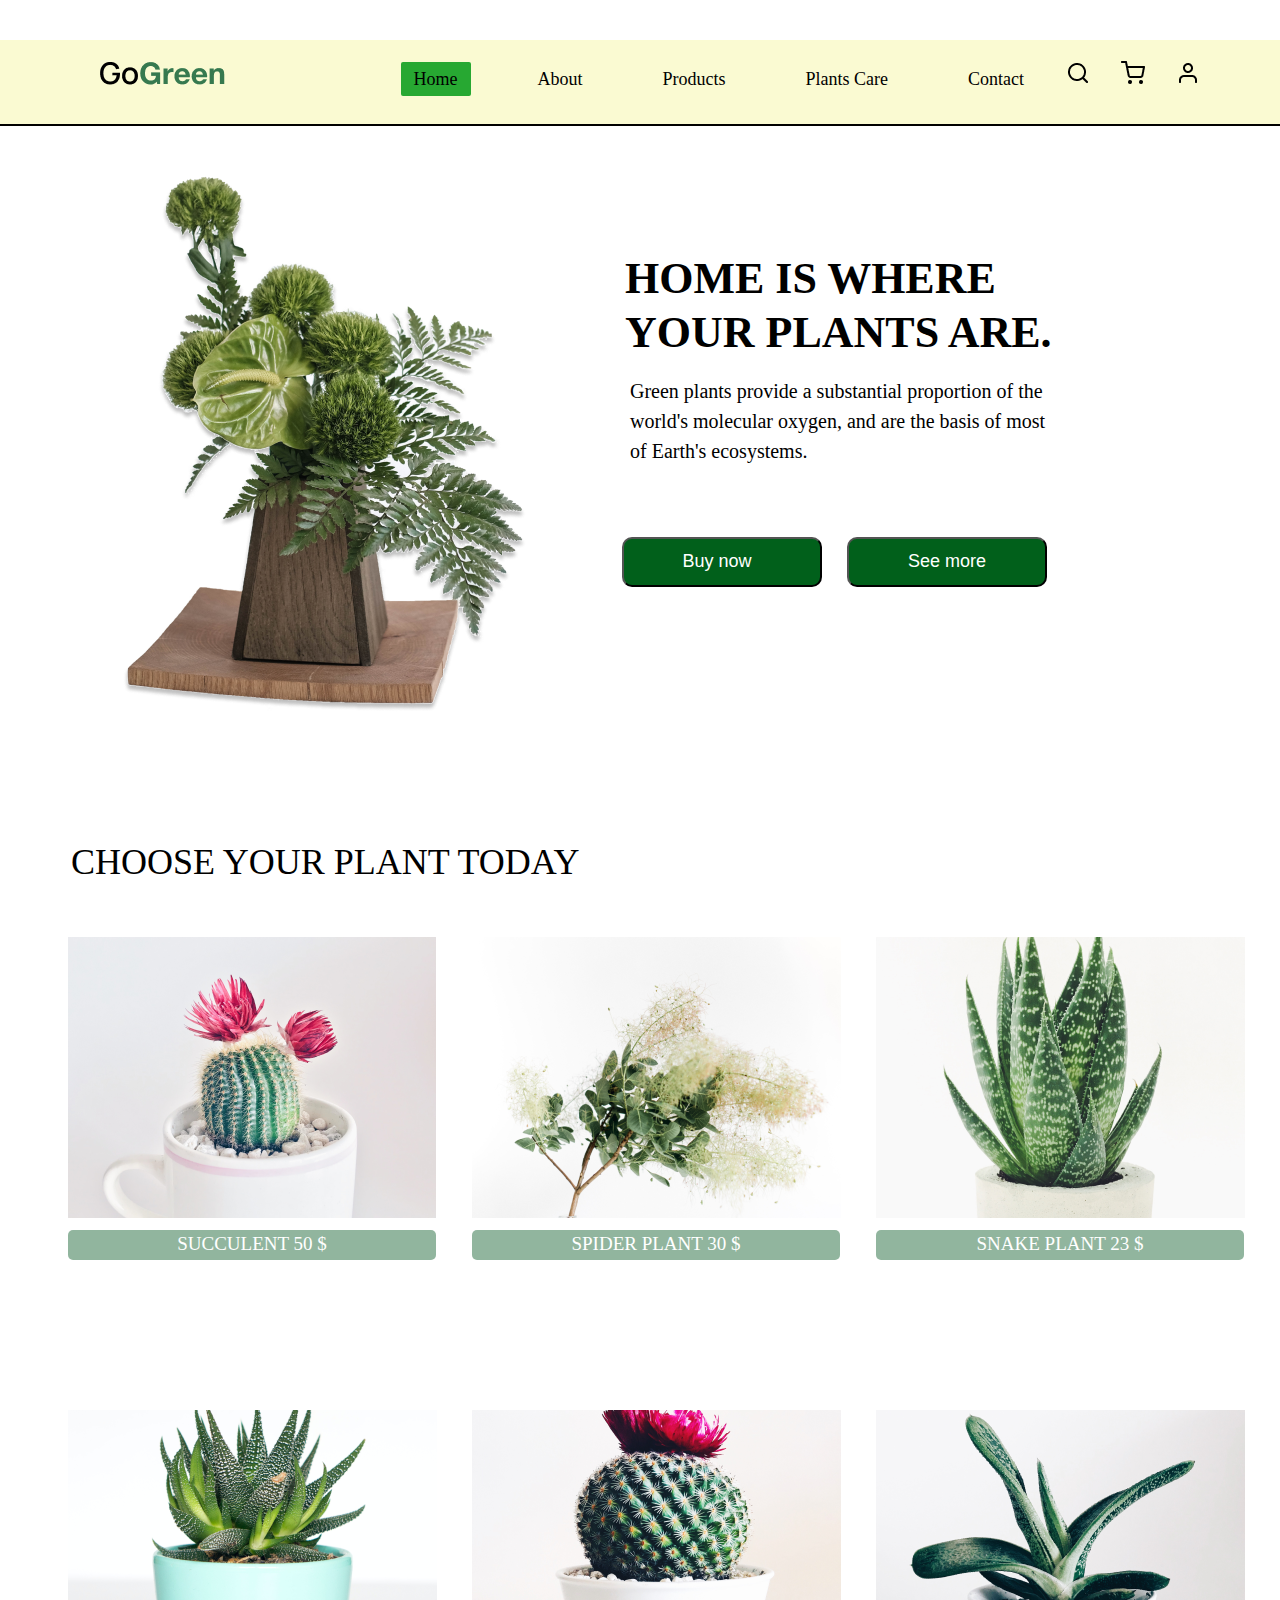
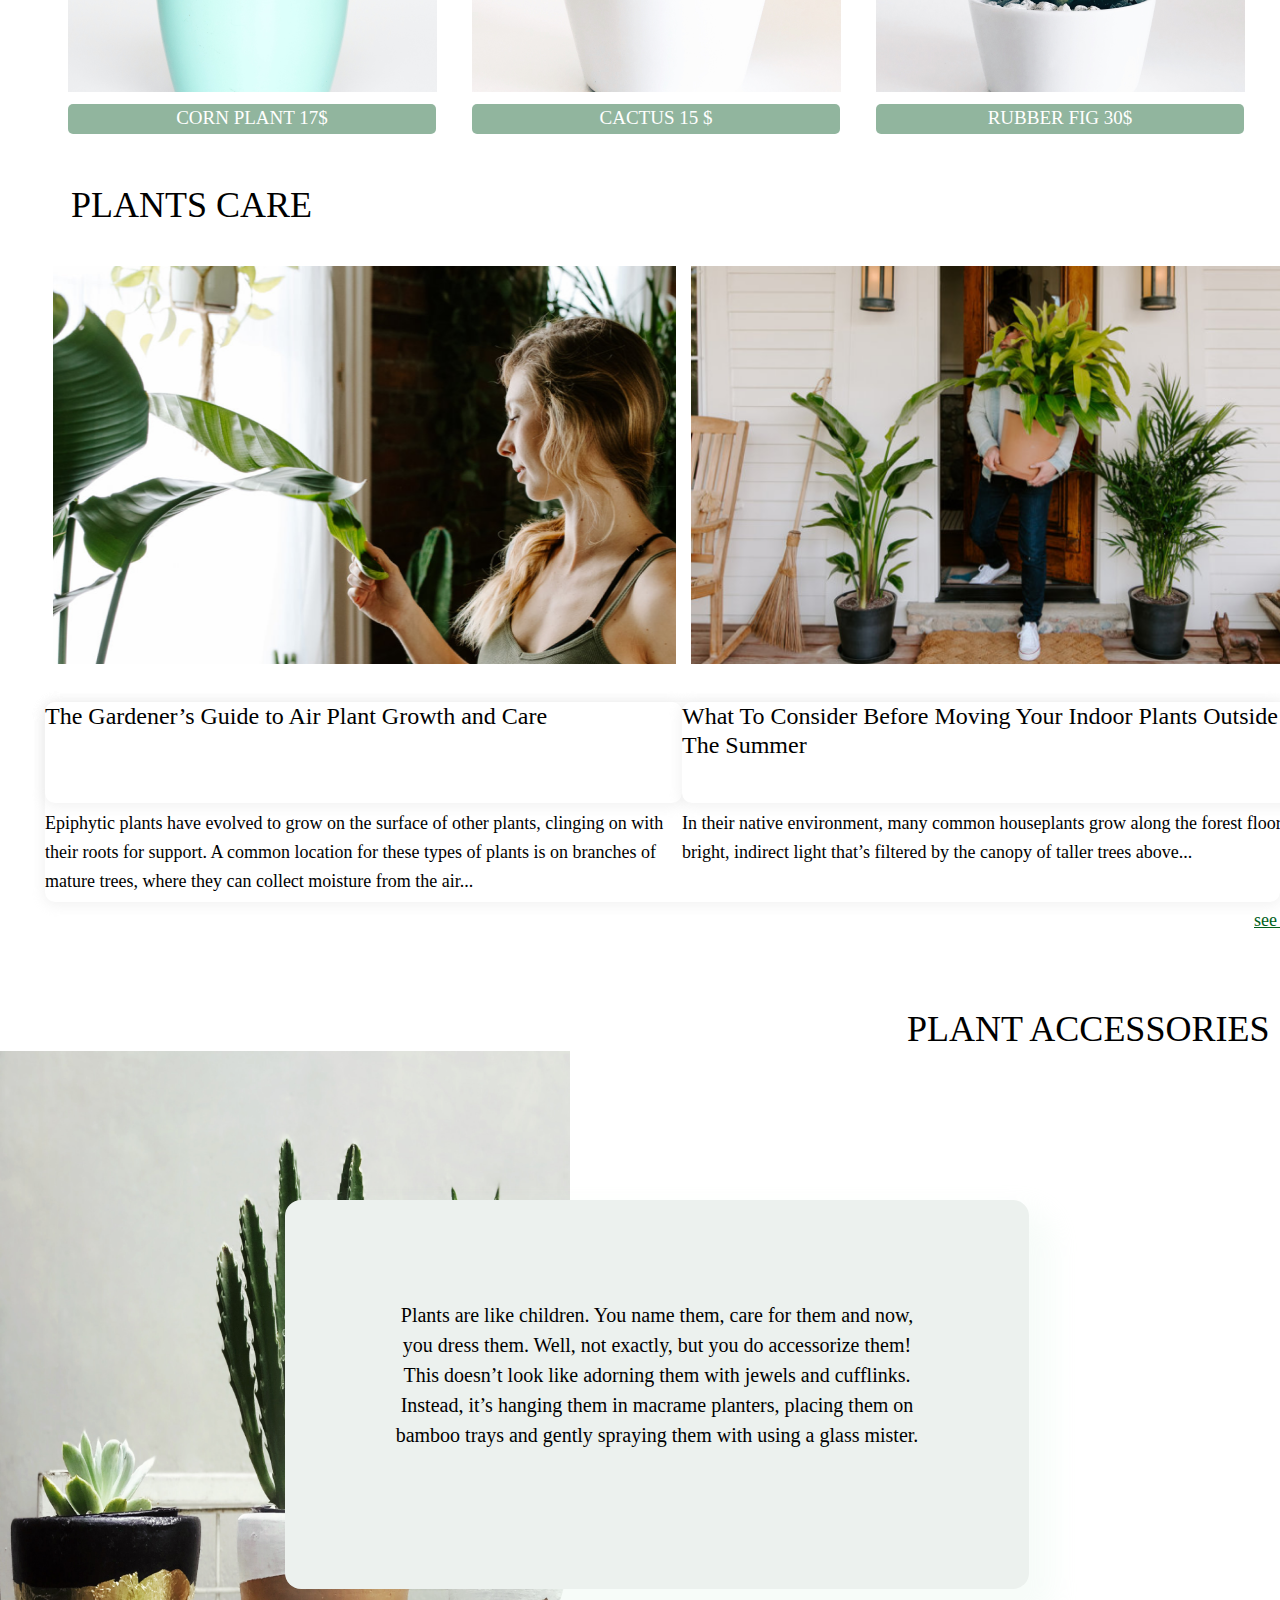
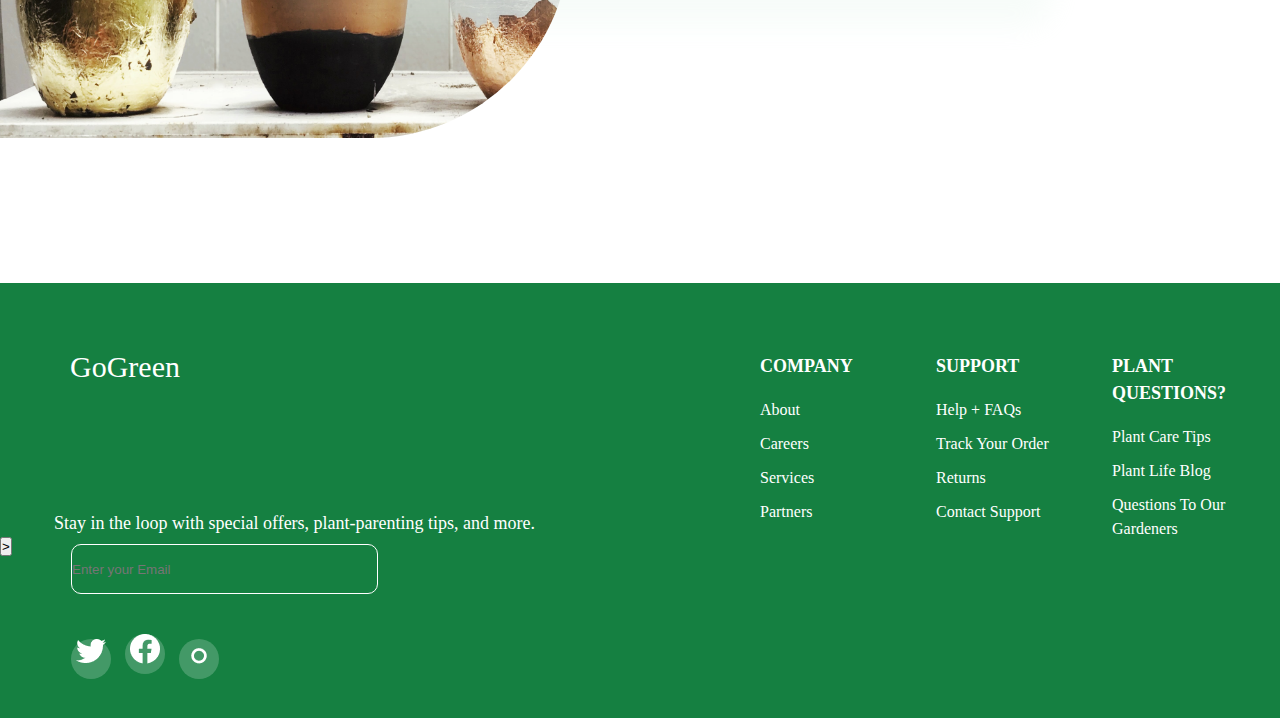
<file: index.html>
<!DOCTYPE html>
<html lang="en">

<head>
    <meta charset="UTF-8">
    <meta http-equiv="X-UA-Compatible" content="IE=edge">
    <meta name="viewport" content="width=device-width, initial-scale=1.0">
    <link rel="stylesheet" href="css/reset.css">
    <link rel="stylesheet" href="css/style.css  ">
    <title>Document</title>
</head>

<body>
    <nav>
        <a class="logo-button" href="index.html"><img src="image/Logo.png" class="logo" alt="logo"></a>
        <ul>
            <li><a class="active" href="index.html">Home</a></li>
            <li><a href="about.html">About</a></li>
            <li><a href="product.html">Products</a></li>
            <li><a href="care.html">Plants Care</a></li>
            <li><a href="contact.html">Contact</a></li>
            <a class="icon-buttons" href="index.html"><img src="image/icons-header.png" class="icons-logo" alt="logo"></a>

        </ul>
    </nav>
    <div class="nav-line"></div>
    <div class="main-photo">
        <img src="image/home-photo-1.png" alt="plant-1">
    </div>
    <div class="home-title">
        <p>HOME IS WHERE 
            YOUR PLANTS ARE.</p>
    </div>
<div class="home-second-title">
    <p>Green plants provide a substantial proportion 
        of the world's molecular oxygen, and are 
        the basis of most of Earth's ecosystems.</p>
</div>
<div class="buy-buttons">
    <button class="buy">Buy now</button>
    <button class="see">See more</button>
</div>
<h3 class="home-choose">Choose Your Plant Today</h3>

<div class="wrapper-1">
    <div> <img src="image/plant-1.png" alt="plant-1"></div>
    <div> <img src="image/plant-2.png" alt="plant-2"></div>
    <div> <img src="image/plant-3.png" alt="plant-3"></div>
</div>
<div class="wrapper-1-info">
    <div> succulent         50 $</div>
    <div> spider plant 30 $</div>
    <div> snake plant 23 $</div>
</div>
<div class="wrapper-2">
    <div> <img src="image/plant-4.png" alt="plant-4"></div>
    <div> <img src="image/plant-5.png" alt="plant-5"></div>
    <div> <img src="image/plant-6.png" alt="plant-6"></div>
</div>
<div class="wrapper-2-info">
    <div> Corn plant  17$</div>
    <div> cactus 15 $</div>
    <div> rubber fig 30$</div>
</div>
<h3 class="home-plants">Plants Care</h3>
<div class="wrapper-care-1">
    <img src="image/plants-care-1.png" alt="care-1">
    <img src="image/plants-care-2.png" alt="care-2">
</div>
<div class="wrapper-care-info">
    <div class="info-1">The Gardener’s Guide to Air Plant Growth
         and Care</div>
         <div class="info-2">What To Consider Before Moving Your Indoor Plants 
            Outside For The Summer</div>
            <p class="info-p">Epiphytic plants have evolved to grow on the surface of other plants, clinging on with their roots for support. A common location for these
                 types of plants is on branches of mature trees, where they can collect moisture from the air...</p>
            <p class="info-p">In their native environment, many common houseplants grow along the forest
                     floor in bright, indirect light that’s filtered by the canopy of taller trees above...</p>
</div>
<h4 class="see-more">see more</h4>
<h3 class="plant-ac">Plant Accessories</h3>
<div class="grid">
    <img src="image/accesories-1.png" alt="" class="accesories-1">
    <p class="accesories-body">Plants are like children. You name them, care for them and now, you dress them. Well, not exactly, but you do accessorize them!
        This doesn’t look like adorning them with jewels and cufflinks.
         Instead, it’s hanging them in macrame planters, 
        placing them on bamboo trays and gently spraying them with using a glass mister.</p>
  </div>

  <footer class="footer">
   
    <div class="container-footer">
        <div class="row">
            <div class="footer-col">
                <h4>COMPANY</h4>
                <ul>
                    <li><a href="#">About</a></li>
                    <li><a href="#">Careers</a></li>
                    <li><a href="#">Services</a></li>
                    <li><a href="#">Partners</a></li>
                </ul>
            </div>
            <div class="footer-col">
                <h4>SUPPORT</h4>
                <ul>
                    <li><a href="#">Help + FAQs</a></li>
                    <li><a href="#">Track Your Order </a></li>
                    <li><a href="#">returns</a></li>
                    <li><a href="#">Contact Support</a></li>
                </ul>
            </div>
            <div class="footer-col">
             <h4>PLANT QUESTIONS?</h4>
             <ul>
                 <li><a href="#">Plant Care Tips</a></li>
                 <li><a href="#">Plant Life Blog</a></li>
                 <li><a href="#">Questions to our Gardeners</a></li>
             </ul>
         </div>
    
        
            </div>
        </div>
    </div>
    <h2 class="footer-logo">GoGreen</h2>
    <p class="footer-p">Stay in the loop with special offers, plant-parenting tips, and more.</p>
    <div class="foter-email-form">
        <input class="email-type" type="email" placeholder  ="Enter your Email" id="footer-email"> <input type="submit" value=">"
        id="footer-email-btn">
    </div>
    <div class="social-links">
        <a href="#"><img src="image/tweet-img.png" class="tweet" alt="logo"></a>
        <a href="#"><img src="image/fb-icon.png" class="fb"  alt="logo"></a>
        <a href="#"><img src="image/linked-icon.png" class="linked" alt="logo"></a>
        
    </div>
</footer>


<script src="script.js">java</script>
</body>

</html>
</file>
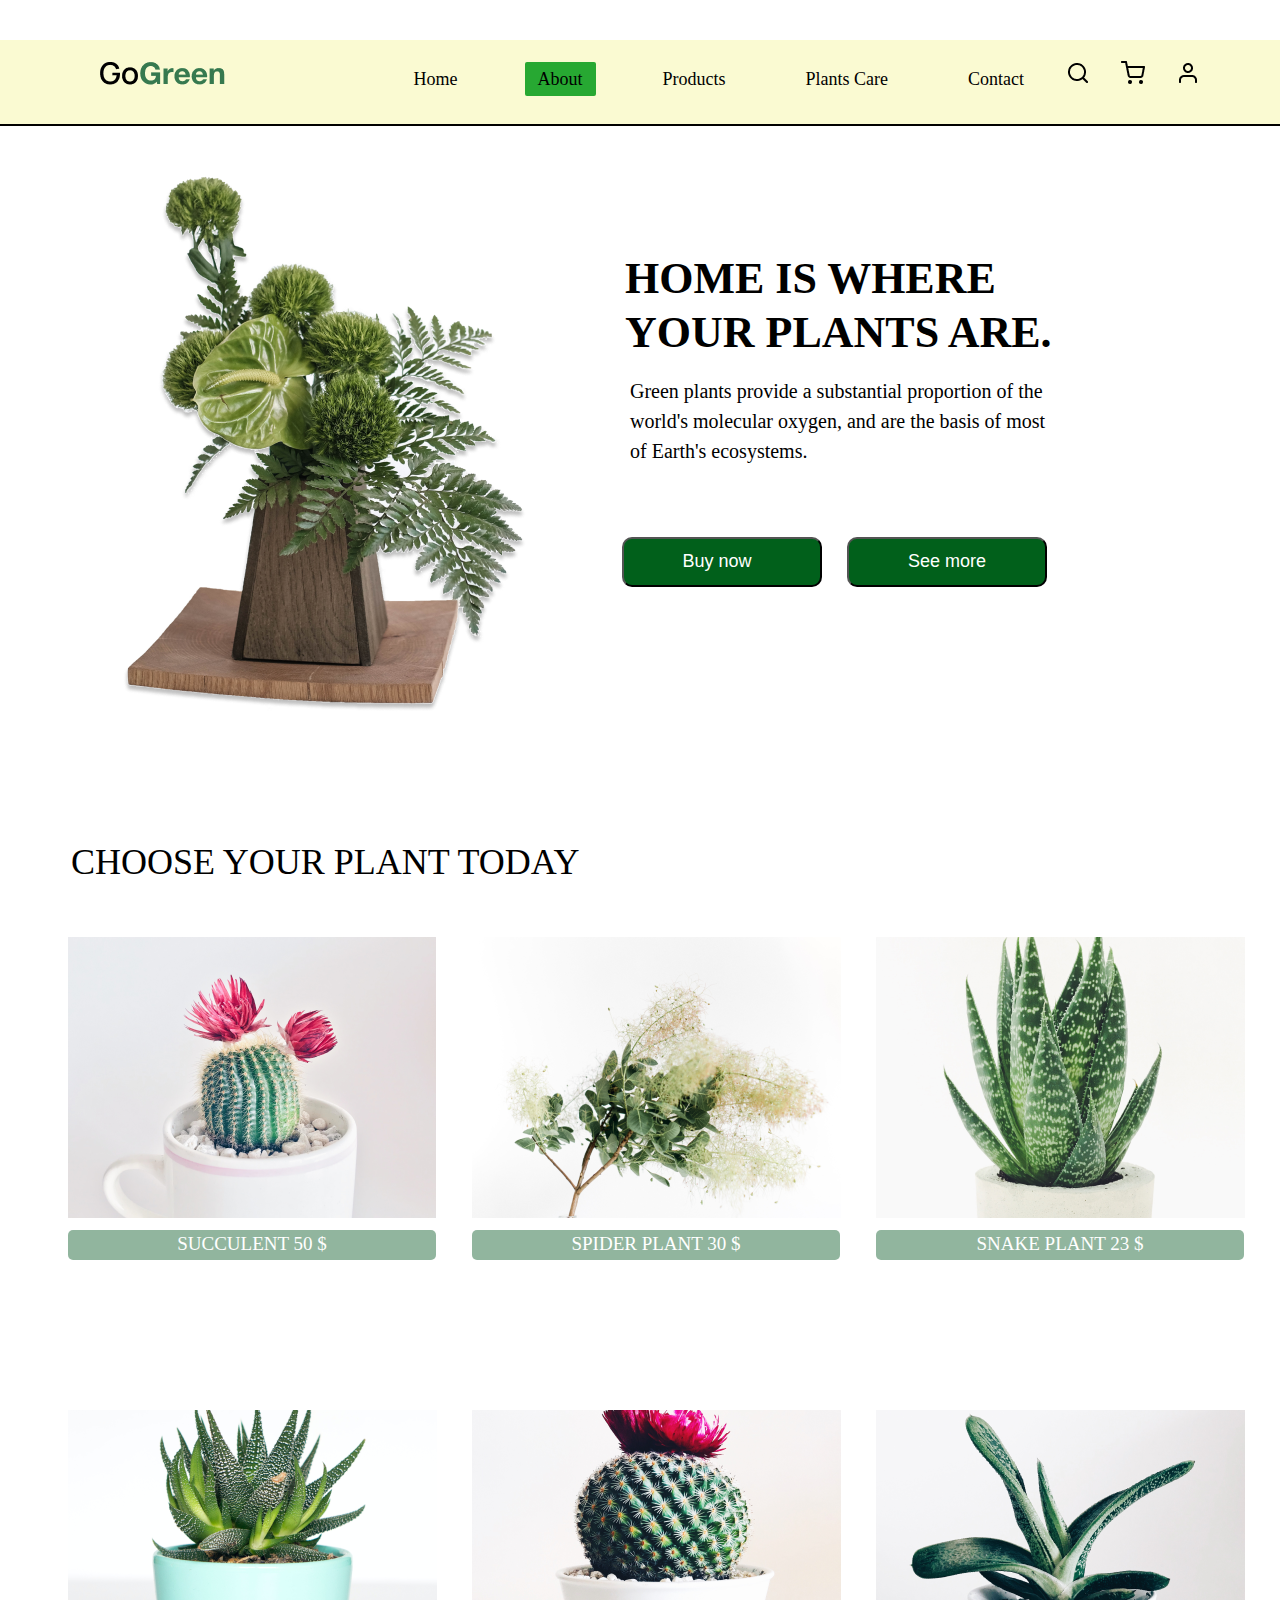
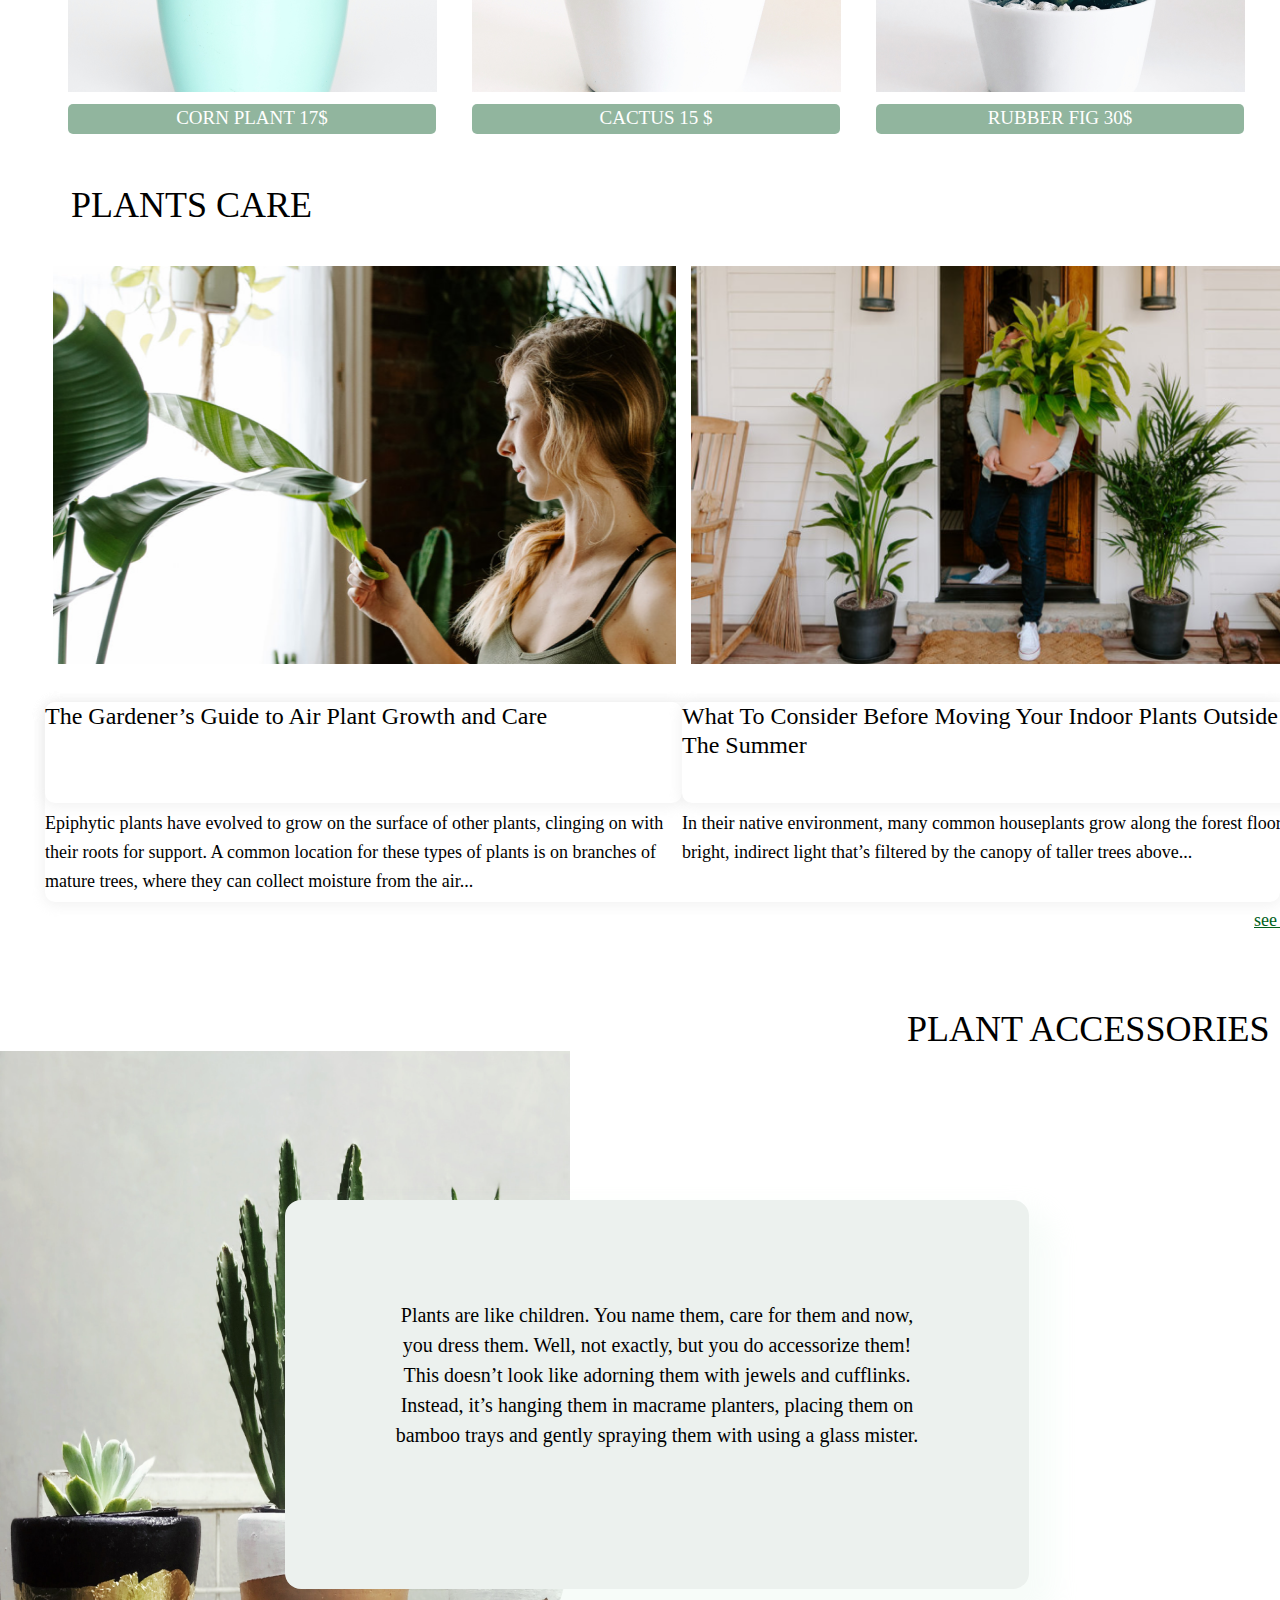
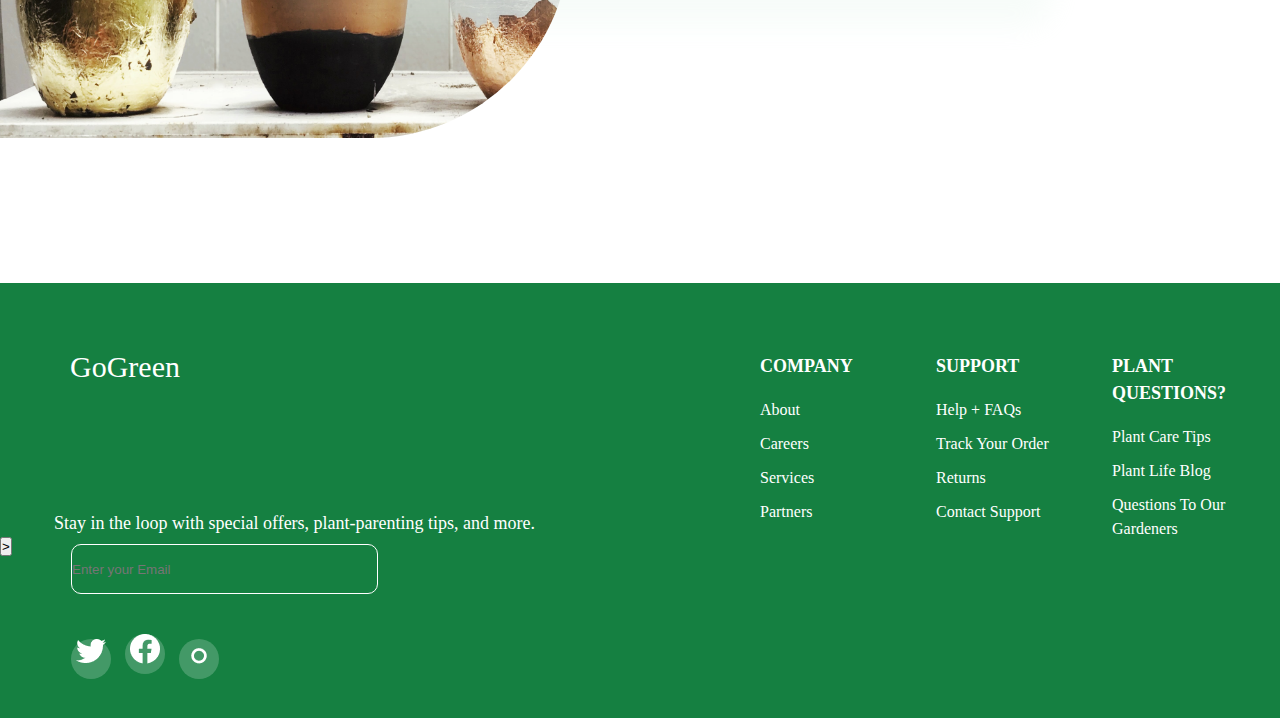
<file: about.html>
<!DOCTYPE html>
<html lang="en">

<head>
    <meta charset="UTF-8">
    <meta http-equiv="X-UA-Compatible" content="IE=edge">
    <meta name="viewport" content="width=device-width, initial-scale=1.0">
    <link rel="stylesheet" href="css/reset.css">
    <link rel="stylesheet" href="css/style.css  ">
    <title>Document</title>
</head>

<body>
    <nav>
        <a class="logo-button" href="index.html"><img src="image/Logo.png" class="logo" alt="logo"></a>
        <ul>
            <li><a  href="index.html">Home</a></li>
            <li><a class="active" href="about.html">About</a></li>
            <li><a href="product.html">Products</a></li>
            <li><a href="#">Plants Care</a></li>
            <li><a href="contact.html">Contact</a></li>
            <a class="icon-buttons" href="index.html"><img src="image/icons-header.png" class="icons-logo" alt="logo"></a>

        </ul>
    </nav>
    <div class="nav-line"></div>
    <div class="main-photo">
        <img src="image/home-photo-1.png" alt="plant-1">
    </div>
    <div class="home-title">
        <p>HOME IS WHERE 
            YOUR PLANTS ARE.</p>
    </div>
<div class="home-second-title">
    <p>Green plants provide a substantial proportion 
        of the world's molecular oxygen, and are 
        the basis of most of Earth's ecosystems.</p>
</div>
<div class="buy-buttons">
    <button class="buy">Buy now</button>
    <button class="see">See more</button>
</div>
<h3 class="home-choose">Choose Your Plant Today</h3>

<div class="wrapper-1">
    <div> <img src="image/plant-1.png" alt="plant-1"></div>
    <div> <img src="image/plant-2.png" alt="plant-2"></div>
    <div> <img src="image/plant-3.png" alt="plant-3"></div>
</div>
<div class="wrapper-1-info">
    <div> succulent         50 $</div>
    <div> spider plant 30 $</div>
    <div> snake plant 23 $</div>
</div>
<div class="wrapper-2">
    <div> <img src="image/plant-4.png" alt="plant-4"></div>
    <div> <img src="image/plant-5.png" alt="plant-5"></div>
    <div> <img src="image/plant-6.png" alt="plant-6"></div>
</div>
<div class="wrapper-2-info">
    <div> Corn plant  17$</div>
    <div> cactus 15 $</div>
    <div> rubber fig 30$</div>
</div>
<h3 class="home-plants">Plants Care</h3>
<div class="wrapper-care-1">
    <img src="image/plants-care-1.png" alt="care-1">
    <img src="image/plants-care-2.png" alt="care-2">
</div>
<div class="wrapper-care-info">
    <div class="info-1">The Gardener’s Guide to Air Plant Growth
         and Care</div>
         <div class="info-2">What To Consider Before Moving Your Indoor Plants 
            Outside For The Summer</div>
            <p class="info-p">Epiphytic plants have evolved to grow on the surface of other plants, clinging on with their roots for support. A common location for these
                 types of plants is on branches of mature trees, where they can collect moisture from the air...</p>
            <p class="info-p">In their native environment, many common houseplants grow along the forest
                     floor in bright, indirect light that’s filtered by the canopy of taller trees above...</p>
</div>
<h4 class="see-more">see more</h4>
<h3 class="plant-ac">Plant Accessories</h3>
<div class="grid">
    <img src="image/accesories-1.png" alt="" class="accesories-1">
    <p class="accesories-body">Plants are like children. You name them, care for them and now, you dress them. Well, not exactly, but you do accessorize them!
        This doesn’t look like adorning them with jewels and cufflinks.
         Instead, it’s hanging them in macrame planters, 
        placing them on bamboo trays and gently spraying them with using a glass mister.</p>
  </div>

  <footer class="footer">
   
    <div class="container-footer">
        <div class="row">
            <div class="footer-col">
                <h4>COMPANY</h4>
                <ul>
                    <li><a href="#">About</a></li>
                    <li><a href="#">Careers</a></li>
                    <li><a href="#">Services</a></li>
                    <li><a href="#">Partners</a></li>
                </ul>
            </div>
            <div class="footer-col">
                <h4>SUPPORT</h4>
                <ul>
                    <li><a href="#">Help + FAQs</a></li>
                    <li><a href="#">Track Your Order </a></li>
                    <li><a href="#">returns</a></li>
                    <li><a href="#">Contact Support</a></li>
                </ul>
            </div>
            <div class="footer-col">
             <h4>PLANT QUESTIONS?</h4>
             <ul>
                 <li><a href="#">Plant Care Tips</a></li>
                 <li><a href="#">Plant Life Blog</a></li>
                 <li><a href="#">Questions to our Gardeners</a></li>
             </ul>
         </div>
    
        
            </div>
        </div>
    </div>
    <h2 class="footer-logo">GoGreen</h2>
    <p class="footer-p">Stay in the loop with special offers, plant-parenting tips, and more.</p>
    <div class="foter-email-form">
        <input class="email-type" type="email" placeholder  ="Enter your Email" id="footer-email"> <input type="submit" value=">"
        id="footer-email-btn">
    </div>
    <div class="social-links">
        <a href="#"><img src="image/tweet-img.png" class="tweet" alt="logo"></a>
        <a href="#"><img src="image/fb-icon.png" class="fb"  alt="logo"></a>
        <a href="#"><img src="image/linked-icon.png" class="linked" alt="logo"></a>
        
    </div>
</footer>



</body>

</html>
</file>
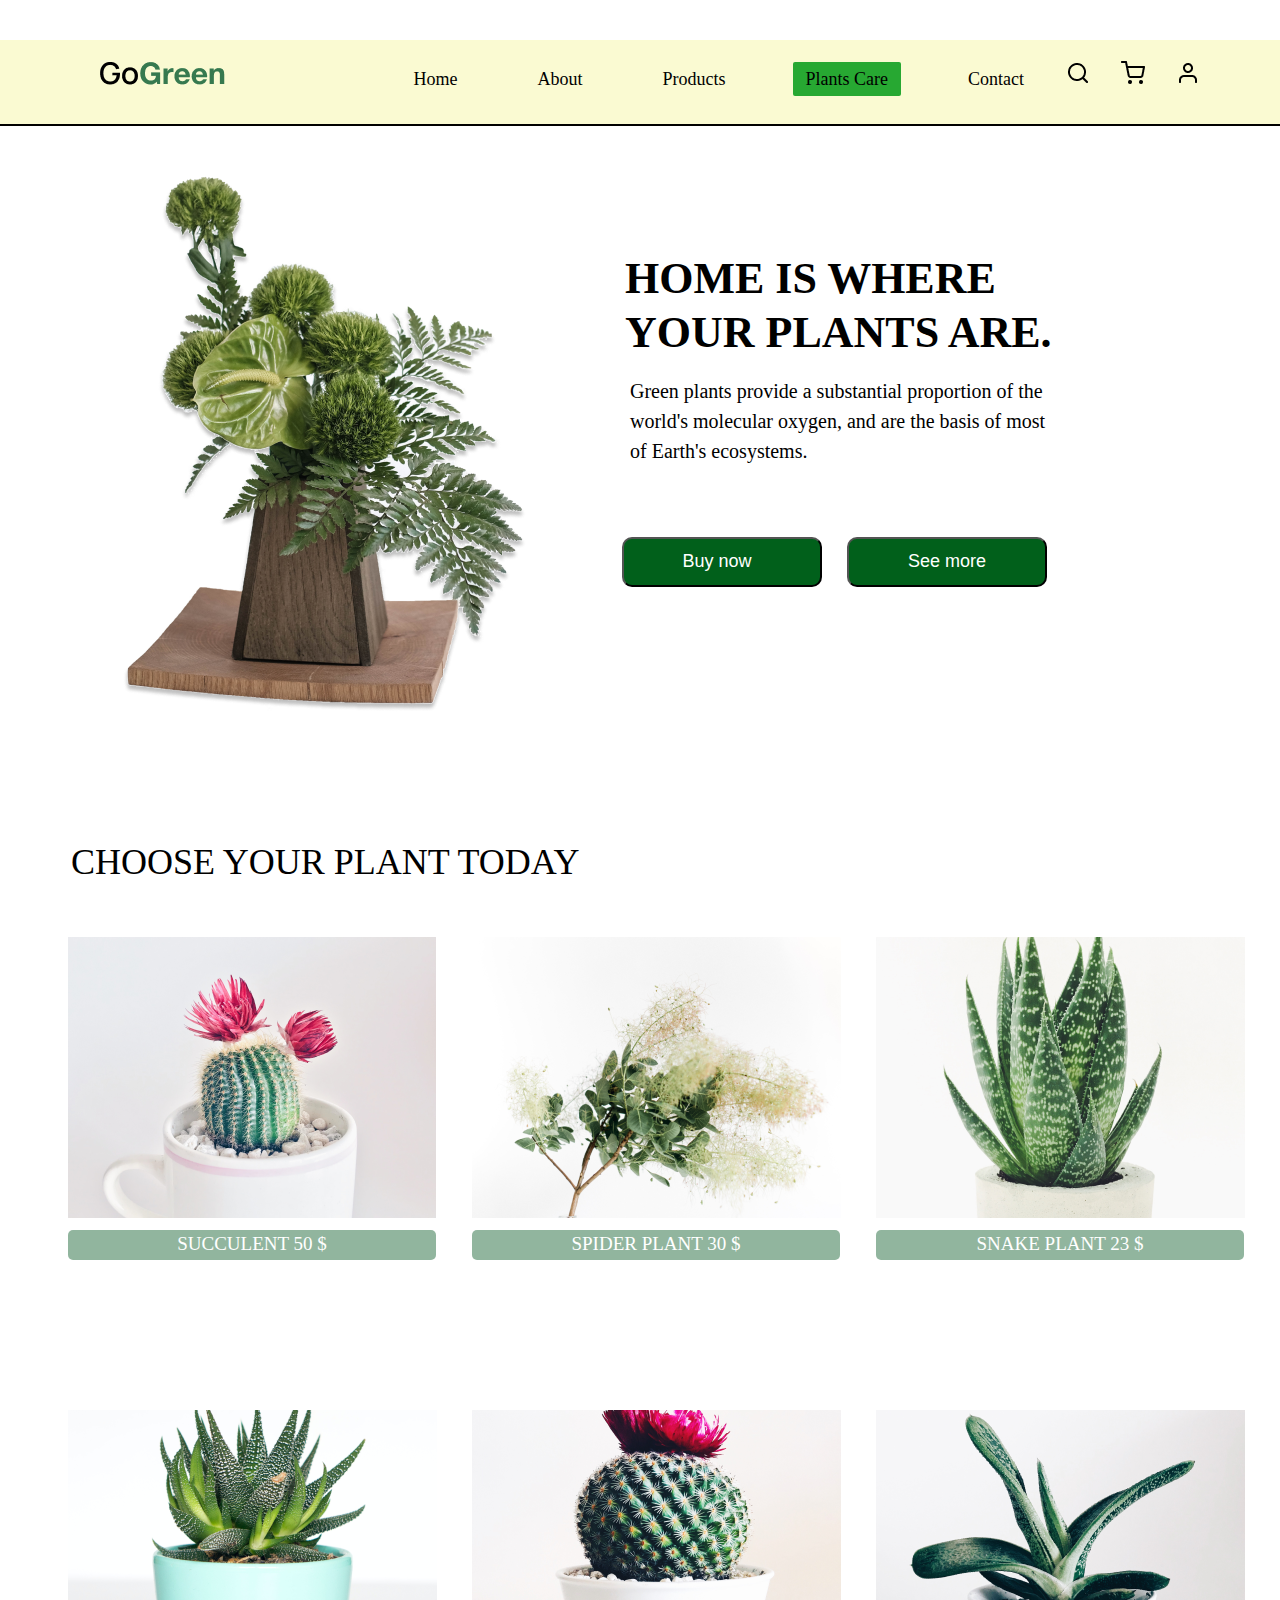
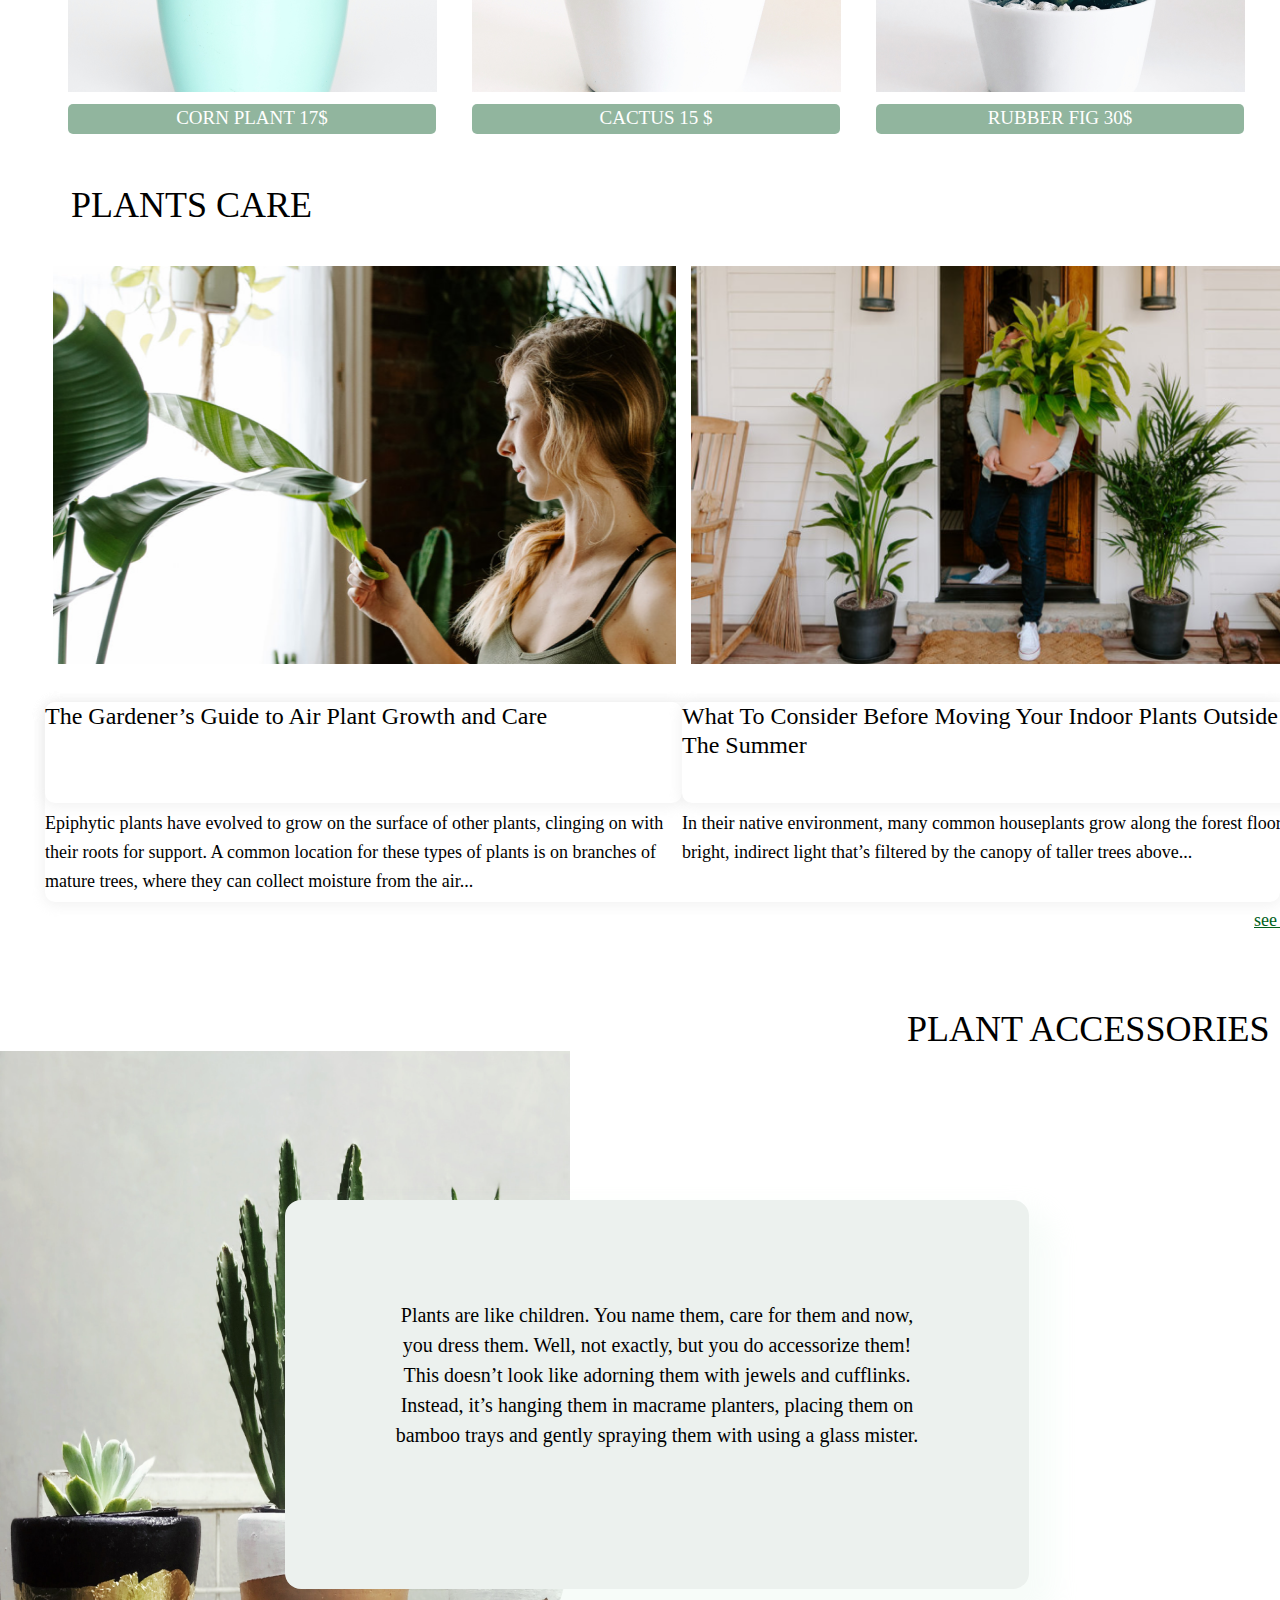
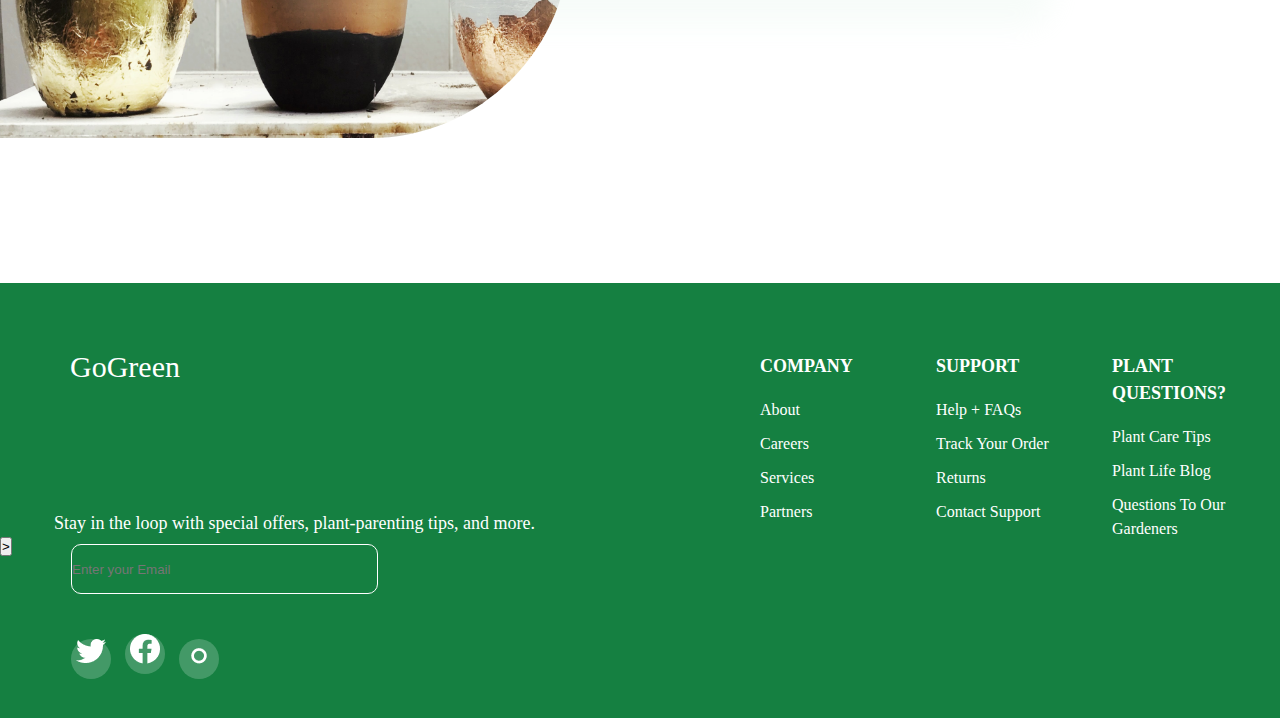
<file: care.html>
<!DOCTYPE html>
<html lang="en">

<head>
    <meta charset="UTF-8">
    <meta http-equiv="X-UA-Compatible" content="IE=edge">
    <meta name="viewport" content="width=device-width, initial-scale=1.0">
    <link rel="stylesheet" href="css/reset.css">
    <link rel="stylesheet" href="css/style.css  ">
    <title>Document</title>
</head>

<body>
    <nav>
        <a class="logo-button" href="index.html"><img src="image/Logo.png" class="logo" alt="logo"></a>
        <ul>
            <li><a  href="index.html">Home</a></li>
            <li><a href="about.html">About</a></li>
            <li><a href="product.html">Products</a></li>
            <li><a class="active" href="index.html">Plants Care</a></li>
            <li><a href="contact.html">Contact</a></li>
            <a class="icon-buttons" href="index.html"><img src="image/icons-header.png" class="icons-logo" alt="logo"></a>

        </ul>
    </nav>
    <div class="nav-line"></div>
    <div class="main-photo">
        <img src="image/home-photo-1.png" alt="plant-1">
    </div>
    <div class="home-title">
        <p>HOME IS WHERE 
            YOUR PLANTS ARE.</p>
    </div>
<div class="home-second-title">
    <p>Green plants provide a substantial proportion 
        of the world's molecular oxygen, and are 
        the basis of most of Earth's ecosystems.</p>
</div>
<div class="buy-buttons">
    <button class="buy">Buy now</button>
    <button class="see">See more</button>
</div>
<h3 class="home-choose">Choose Your Plant Today</h3>

<div class="wrapper-1">
    <div> <img src="image/plant-1.png" alt="plant-1"></div>
    <div> <img src="image/plant-2.png" alt="plant-2"></div>
    <div> <img src="image/plant-3.png" alt="plant-3"></div>
</div>
<div class="wrapper-1-info">
    <div> succulent         50 $</div>
    <div> spider plant 30 $</div>
    <div> snake plant 23 $</div>
</div>
<div class="wrapper-2">
    <div> <img src="image/plant-4.png" alt="plant-4"></div>
    <div> <img src="image/plant-5.png" alt="plant-5"></div>
    <div> <img src="image/plant-6.png" alt="plant-6"></div>
</div>
<div class="wrapper-2-info">
    <div> Corn plant  17$</div>
    <div> cactus 15 $</div>
    <div> rubber fig 30$</div>
</div>
<h3 class="home-plants">Plants Care</h3>
<div class="wrapper-care-1">
    <img src="image/plants-care-1.png" alt="care-1">
    <img src="image/plants-care-2.png" alt="care-2">
</div>
<div class="wrapper-care-info">
    <div class="info-1">The Gardener’s Guide to Air Plant Growth
         and Care</div>
         <div class="info-2">What To Consider Before Moving Your Indoor Plants 
            Outside For The Summer</div>
            <p class="info-p">Epiphytic plants have evolved to grow on the surface of other plants, clinging on with their roots for support. A common location for these
                 types of plants is on branches of mature trees, where they can collect moisture from the air...</p>
            <p class="info-p">In their native environment, many common houseplants grow along the forest
                     floor in bright, indirect light that’s filtered by the canopy of taller trees above...</p>
</div>
<h4 class="see-more">see more</h4>
<h3 class="plant-ac">Plant Accessories</h3>
<div class="grid">
    <img src="image/accesories-1.png" alt="" class="accesories-1">
    <p class="accesories-body">Plants are like children. You name them, care for them and now, you dress them. Well, not exactly, but you do accessorize them!
        This doesn’t look like adorning them with jewels and cufflinks.
         Instead, it’s hanging them in macrame planters, 
        placing them on bamboo trays and gently spraying them with using a glass mister.</p>
  </div>

  <footer class="footer">
   
    <div class="container-footer">
        <div class="row">
            <div class="footer-col">
                <h4>COMPANY</h4>
                <ul>
                    <li><a href="#">About</a></li>
                    <li><a href="#">Careers</a></li>
                    <li><a href="#">Services</a></li>
                    <li><a href="#">Partners</a></li>
                </ul>
            </div>
            <div class="footer-col">
                <h4>SUPPORT</h4>
                <ul>
                    <li><a href="#">Help + FAQs</a></li>
                    <li><a href="#">Track Your Order </a></li>
                    <li><a href="#">returns</a></li>
                    <li><a href="#">Contact Support</a></li>
                </ul>
            </div>
            <div class="footer-col">
             <h4>PLANT QUESTIONS?</h4>
             <ul>
                 <li><a href="#">Plant Care Tips</a></li>
                 <li><a href="#">Plant Life Blog</a></li>
                 <li><a href="#">Questions to our Gardeners</a></li>
             </ul>
         </div>
    
        
            </div>
        </div>
    </div>
    <h2 class="footer-logo">GoGreen</h2>
    <p class="footer-p">Stay in the loop with special offers, plant-parenting tips, and more.</p>
    <div class="foter-email-form">
        <input class="email-type" type="email" placeholder  ="Enter your Email" id="footer-email"> <input type="submit" value=">"
        id="footer-email-btn">
    </div>
    <div class="social-links">
        <a href="#"><img src="image/tweet-img.png" class="tweet" alt="logo"></a>
        <a href="#"><img src="image/fb-icon.png" class="fb"  alt="logo"></a>
        <a href="#"><img src="image/linked-icon.png" class="linked" alt="logo"></a>
        
    </div>
</footer>



</body>

</html>
</file>
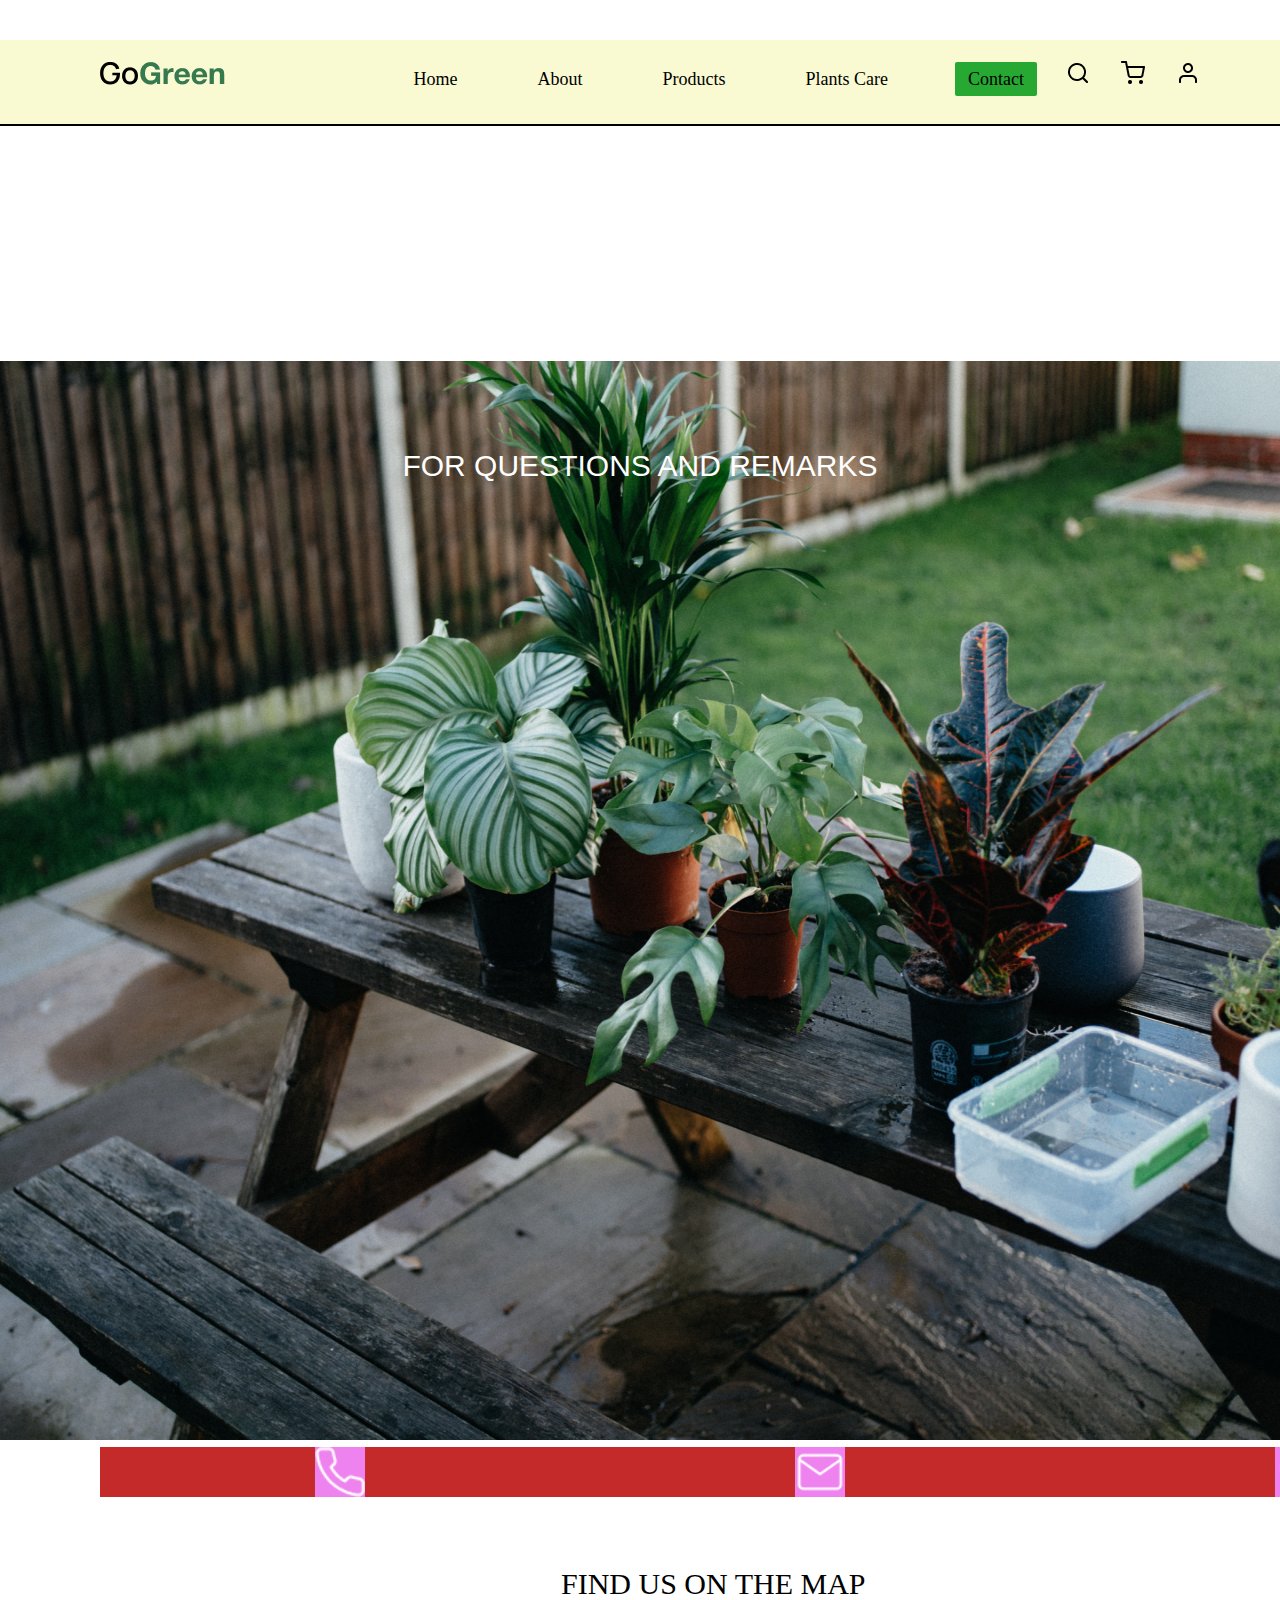
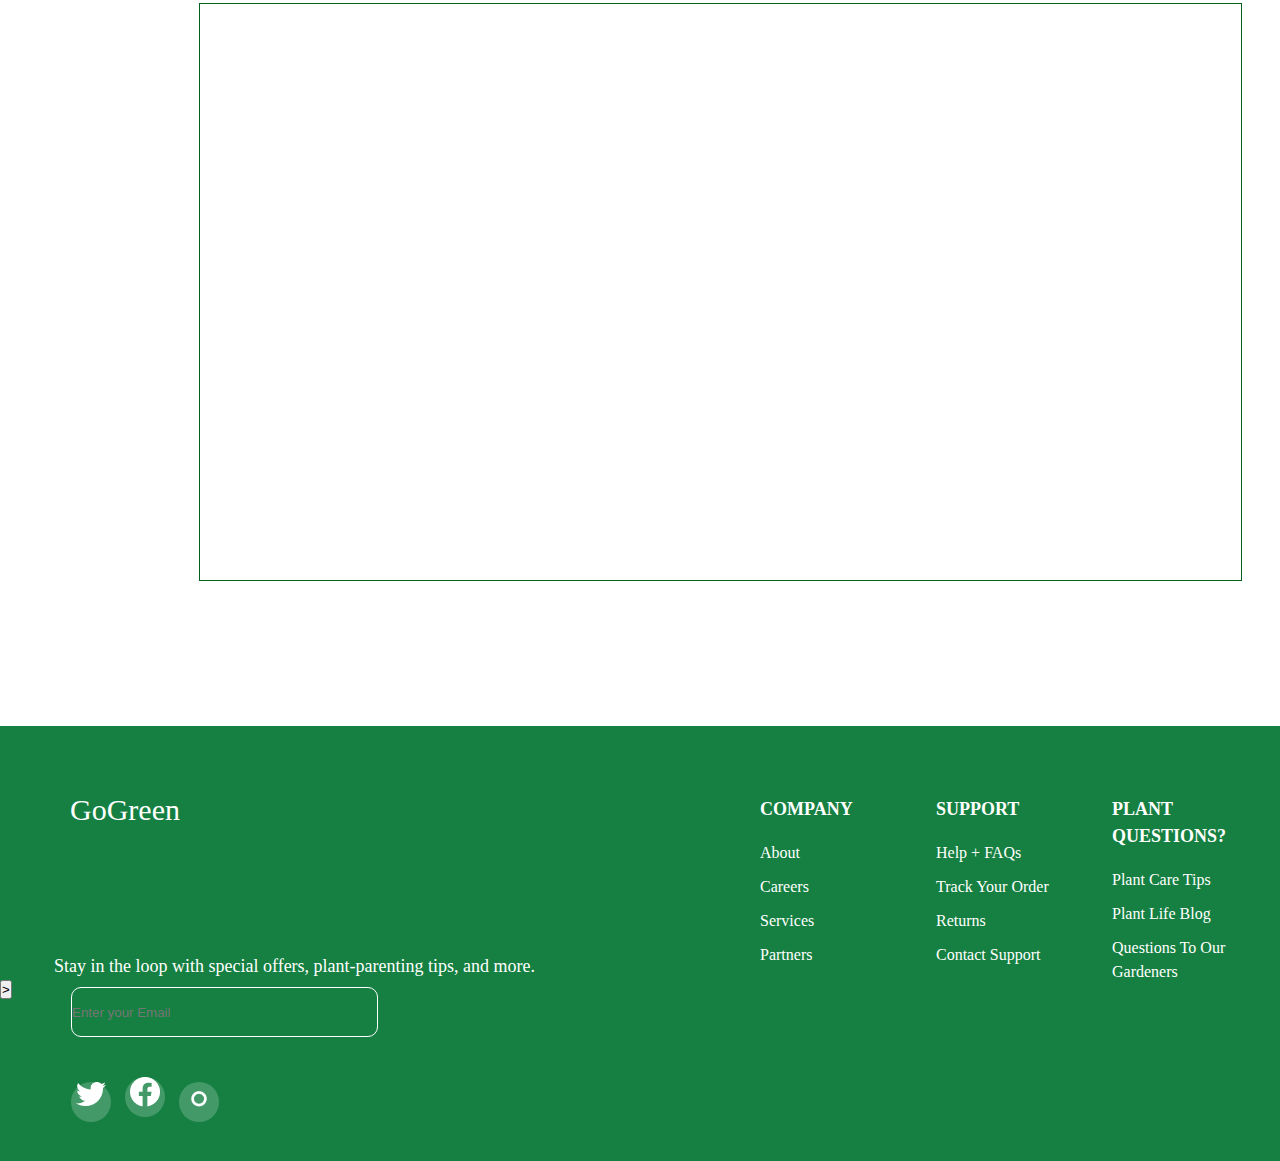
<file: contact.html>
<!DOCTYPE html>
<html lang="en">

<head>
    <meta charset="UTF-8">
    <meta http-equiv="X-UA-Compatible" content="IE=edge">
    <meta name="viewport" content="width=device-width, initial-scale=1.0">
    <link rel="stylesheet" href="css/reset.css">
    <link rel="stylesheet" href="css/style.css  ">
    <title>Document</title>
</head>

<body>
    <nav>
        <a class="logo-button" href="index.html"><img src="image/Logo.png" class="logo" alt="logo"></a>
        <ul>
            <li><a  href="index.html">Home</a></li>
            <li><a href="about.html">About</a></li>
            <li><a href="product.html">Products</a></li>
            <li><a href="care.html">Plants Care</a></li>
            <li><a class="active" href="contact.html">Contact</a></li>
            <a class="icon-buttons" href="index.html"><img src="image/icons-header.png" class="icons-logo" alt="logo"></a>

        </ul>
    </nav>
    <div class="nav-line"></div>
   <div class="contact-wrapper">
    <img class="main-background" src="image/contact-background.png" alt="contact">
    <div class="text-wrapper">
        <h3>FOR QUESTIONS AND REMARKS</h3> 
    </div>
    <div class="icon-wrapper">
        <img src="image/contact-icon-1.png" alt="icon">
        <img src="image/contact-icon-2.png" alt="icon">
        <img src="image/contact-icon-3.png" alt="icon">
    </div>
    </div>
  
   
   </div>
   <h3 class="contact-find">FIND US ON THE MAP</h3>
   <div class="map-rectange">
    <P class="contact-map"><iframe src="https://www.google.com/maps/embed?pb=!1m18!1m12!1m3!1d95297.22681074817!2d44.74766811459953!3d41.719691563013754!2m3!1f0!2f0!3f0!3m2!1i1024!2i768!4f13.1!3m3!1m2!1s0x40440cd7e64f626b%3A0x61d084ede2576ea3!2z4YOX4YOR4YOY4YOa4YOY4YOh4YOY!5e0!3m2!1ska!2sge!4v1660505878338!5m2!1ska!2sge" width="877" height="451" style="border:0;"></iframe>
        </iframe>
   </div>
   <footer class="footer">
   
    <div class="container-footer">
        <div class="row">
            <div class="footer-col">
                <h4>COMPANY</h4>
                <ul>
                    <li><a href="#">About</a></li>
                    <li><a href="#">Careers</a></li>
                    <li><a href="#">Services</a></li>
                    <li><a href="#">Partners</a></li>
                </ul>
            </div>
            <div class="footer-col">
                <h4>SUPPORT</h4>
                <ul>
                    <li><a href="#">Help + FAQs</a></li>
                    <li><a href="#">Track Your Order </a></li>
                    <li><a href="#">returns</a></li>
                    <li><a href="#">Contact Support</a></li>
                </ul>
            </div>
            <div class="footer-col">
             <h4>PLANT QUESTIONS?</h4>
             <ul>
                 <li><a href="#">Plant Care Tips</a></li>
                 <li><a href="#">Plant Life Blog</a></li>
                 <li><a href="#">Questions to our Gardeners</a></li>
             </ul>
         </div>
    
        
            </div>
        </div>
    </div>
    <h2 class="footer-logo">GoGreen</h2>
    <p class="footer-p">Stay in the loop with special offers, plant-parenting tips, and more.</p>
    <div class="foter-email-form">
        <input class="email-type" type="email" placeholder  ="Enter your Email" id="footer-email"> <input type="submit" value=">"
        id="footer-email-btn">
    </div>
    <div class="social-links">
        <a href="#"><img src="image/tweet-img.png" class="tweet" alt="logo"></a>
        <a href="#"><img src="image/fb-icon.png" class="fb"  alt="logo"></a>
        <a href="#"><img src="image/linked-icon.png" class="linked" alt="logo"></a>
        
    </div>
</footer>



</body>

</html>
</file>
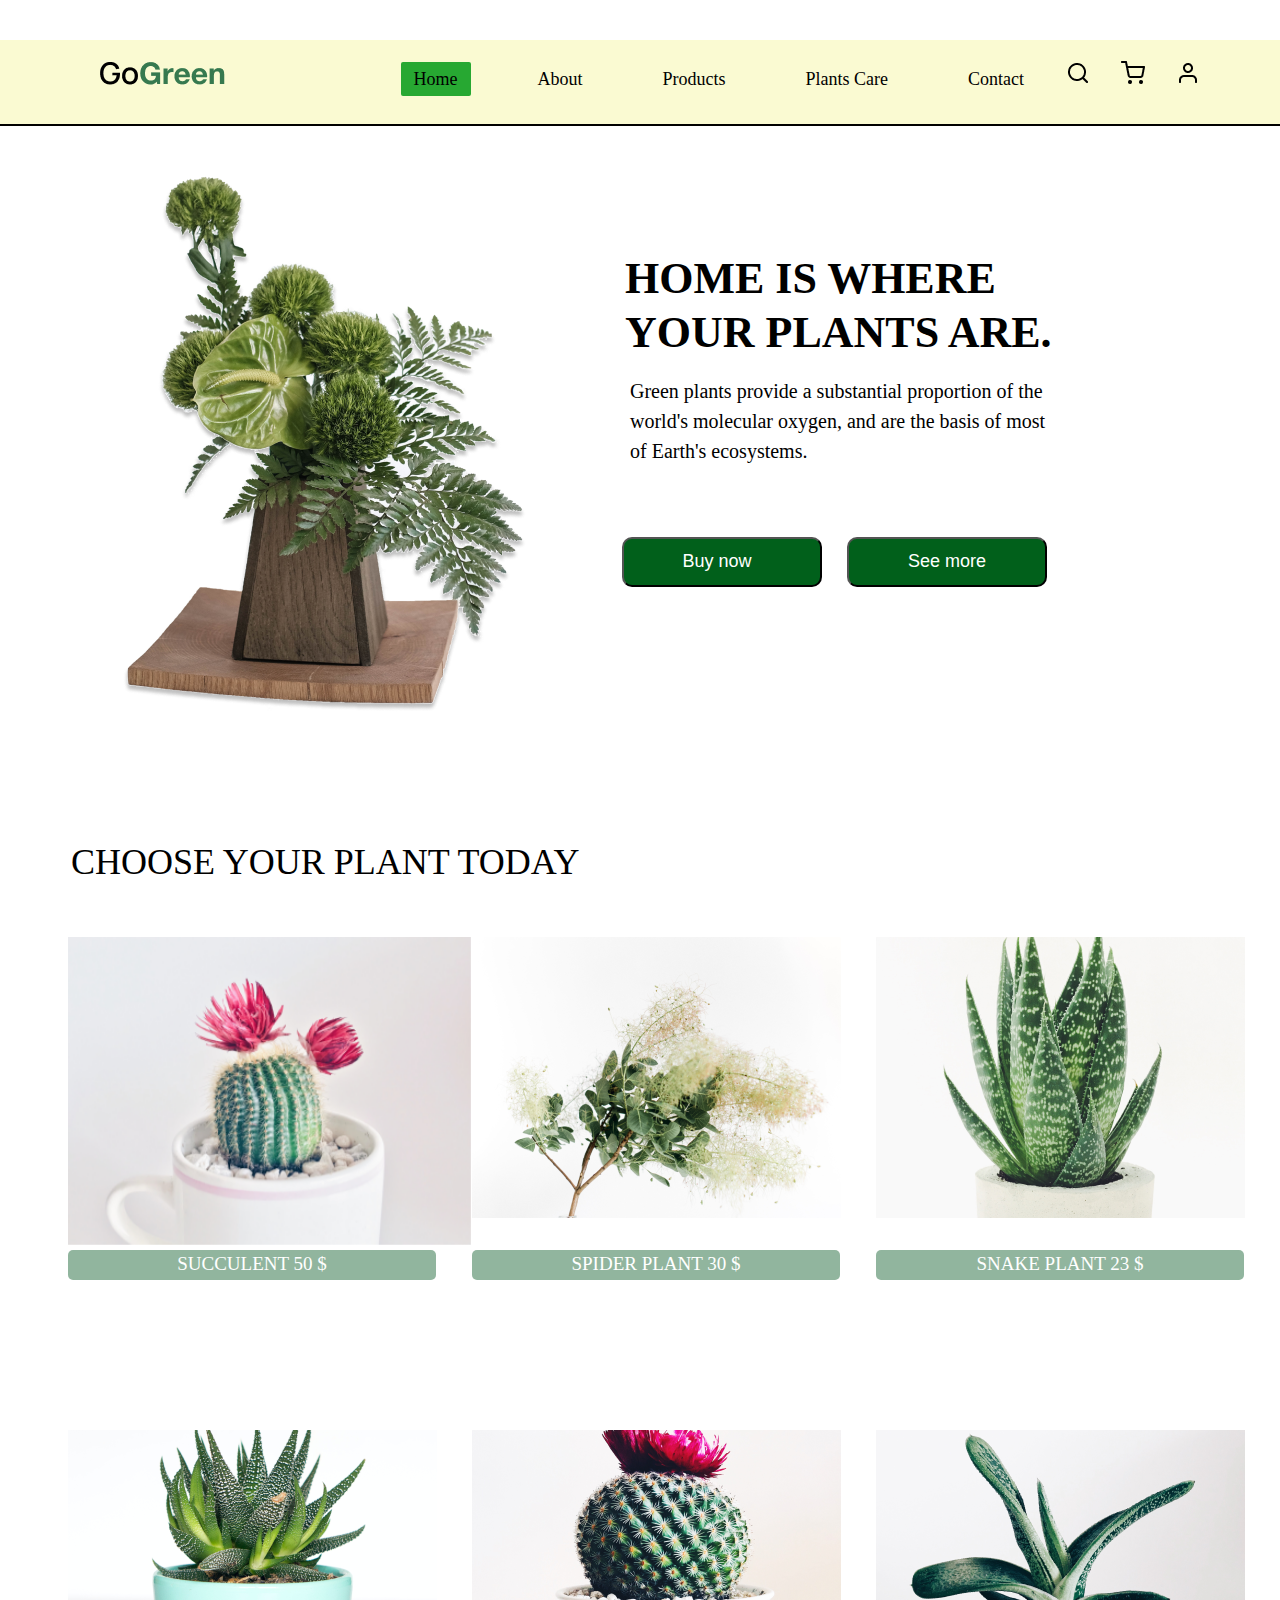
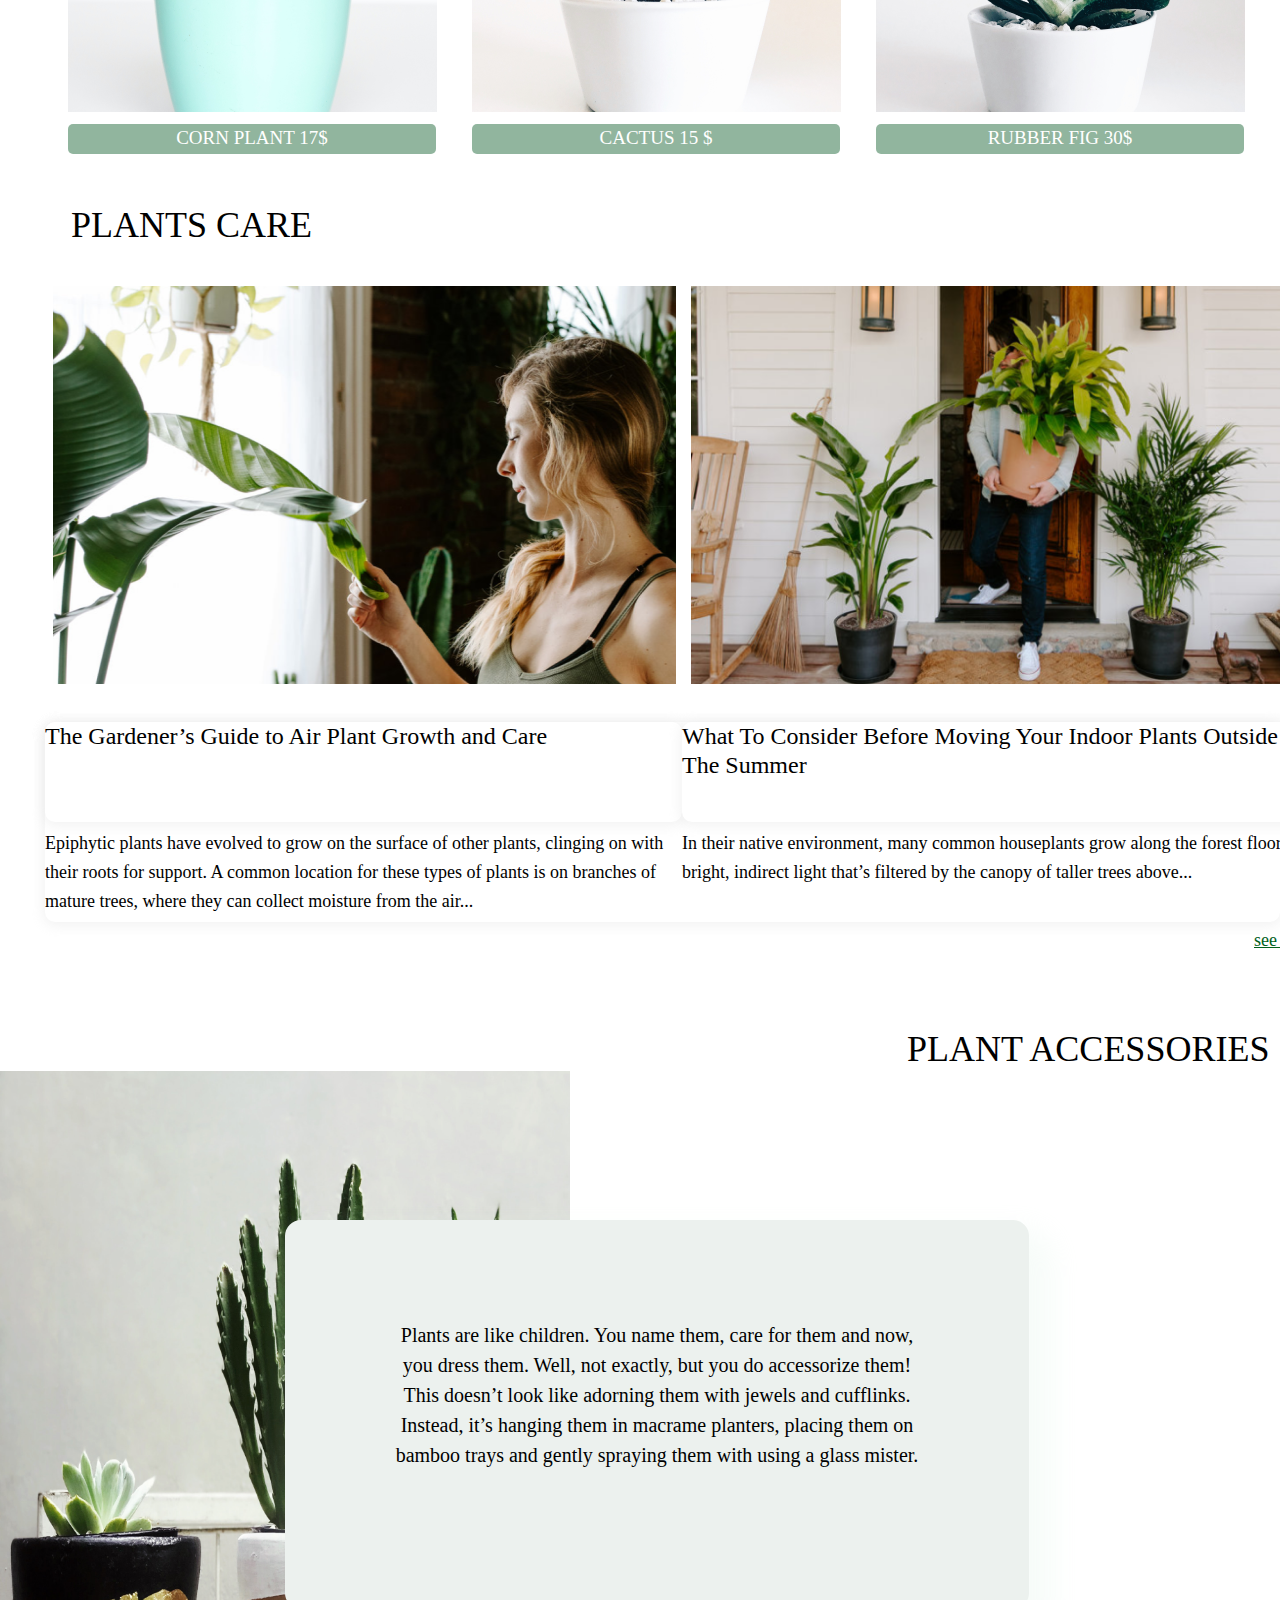
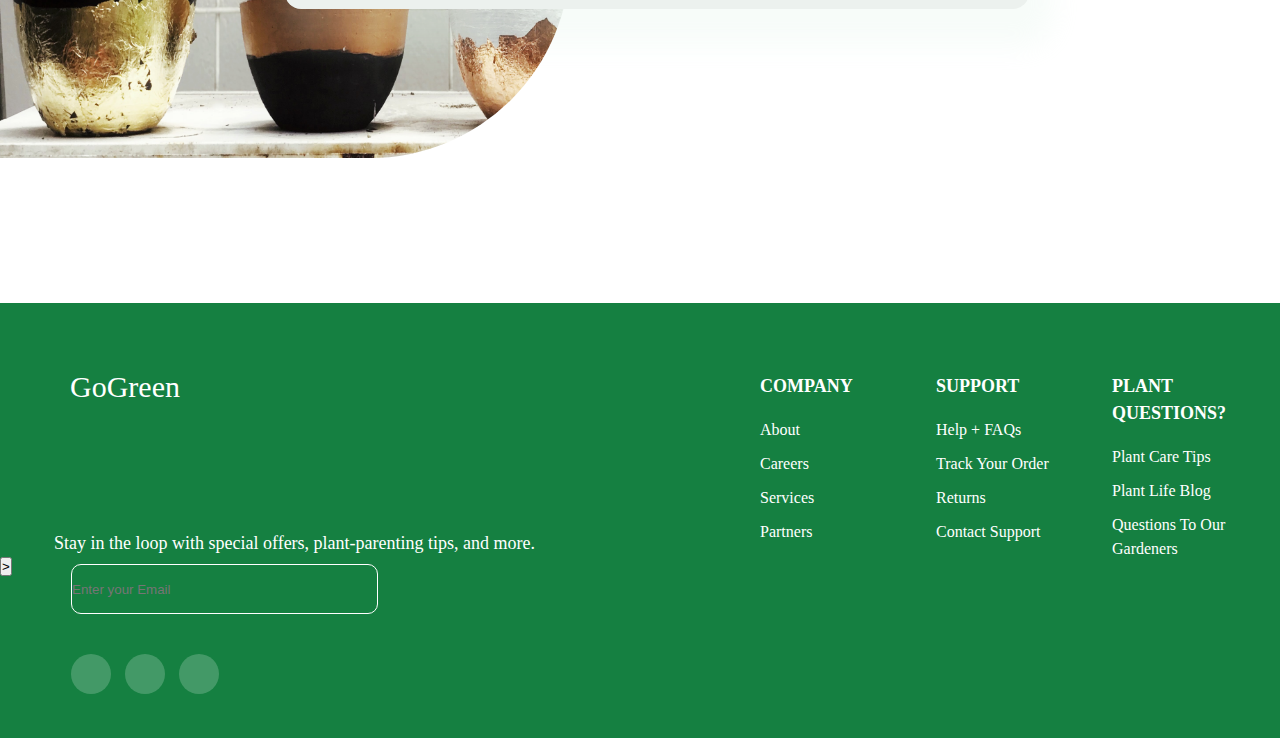
<file: index copy.html>
<!DOCTYPE html>
<html lang="en">

<head>
    <meta charset="UTF-8">
    <meta http-equiv="X-UA-Compatible" content="IE=edge">
    <meta name="viewport" content="width=device-width, initial-scale=1.0">
    <link rel="stylesheet" href="css/reset.css">
    <link rel="stylesheet" href="css/style.css  ">
    <title>Document</title>
</head>

<body>
    <nav>
        <a class="logo-button" href="index.html"><img src="image/Logo.png" class="logo" alt="logo"></a>
        <ul>
            <li><a class="active" href="index.html">Home</a></li>
            <li><a href="about.html">About</a></li>
            <li><a href="product.html">Products</a></li>
            <li><a href="#">Plants Care</a></li>
            <li><a href="contact.html">Contact</a></li>
            <a class="icon-buttons" href="index.html"><img src="image/icons-header.png" class="icons-logo" alt="logo"></a>

        </ul>
    </nav>
    <div class="nav-line"></div>
    <div class="main-photo">
        <img src="image/home-photo-1.png" alt="plant-1">
    </div>
    <div class="home-title">
        <p>HOME IS WHERE 
            YOUR PLANTS ARE.</p>
    </div>
<div class="home-second-title">
    <p>Green plants provide a substantial proportion 
        of the world's molecular oxygen, and are 
        the basis of most of Earth's ecosystems.</p>
</div>
<div class="buy-buttons">
    <button class="buy">Buy now</button>
    <button class="see">See more</button>
</div>
<h3 class="home-choose">Choose Your Plant Today</h3>

<div class="wrapper-1">
    <div><img class="img-1" src="image/plant-1.png" alt="plant-1">
    <div class="middle">
        <div class="text">Add To Cart</div>

    </div>
</div>
    <div> <img src="image/plant-2.png" alt="plant-2"></div>
    <div> <img src="image/plant-3.png" alt="plant-3"></div>
</div>
<div class="wrapper-1-info">
    <div> succulent         50 $</div>
    <div> spider plant 30 $</div>
    <div> snake plant 23 $</div>
</div>
<div class="wrapper-2">
    <div> <img src="image/plant-4.png" alt="plant-4"></div>
    <div> <img src="image/plant-5.png" alt="plant-5"></div>
    <div> <img src="image/plant-6.png" alt="plant-6"></div>
</div>
<div class="wrapper-2-info">
    <div> Corn plant  17$</div>
    <div> cactus 15 $</div>
    <div> rubber fig 30$</div>
</div>
<h3 class="home-plants">Plants Care</h3>
<div class="wrapper-care-1">
    <img src="image/plants-care-1.png" alt="care-1">
    <img src="image/plants-care-2.png" alt="care-2">
</div>
<div class="wrapper-care-info">
    <div class="info-1">The Gardener’s Guide to Air Plant Growth
         and Care</div>
         <div class="info-2">What To Consider Before Moving Your Indoor Plants 
            Outside For The Summer</div>
            <p class="info-p">Epiphytic plants have evolved to grow on the surface of other plants, clinging on with their roots for support. A common location for these
                 types of plants is on branches of mature trees, where they can collect moisture from the air...</p>
            <p class="info-p">In their native environment, many common houseplants grow along the forest
                     floor in bright, indirect light that’s filtered by the canopy of taller trees above...</p>
</div>
<h4 class="see-more">see more</h4>
<h3 class="plant-ac">Plant Accessories</h3>
<div class="grid">
    <img src="image/accesories-1.png" alt="" class="accesories-1">
    <p class="accesories-body">Plants are like children. You name them, care for them and now, you dress them. Well, not exactly, but you do accessorize them!
        This doesn’t look like adorning them with jewels and cufflinks.
         Instead, it’s hanging them in macrame planters, 
        placing them on bamboo trays and gently spraying them with using a glass mister.</p>
  </div>



  <footer class="footer">
   
    <div class="container-footer">
        <div class="row">
            <div class="footer-col">
                <h4>COMPANY</h4>
                <ul>
                    <li><a href="#">About</a></li>
                    <li><a href="#">Careers</a></li>
                    <li><a href="#">Services</a></li>
                    <li><a href="#">Partners</a></li>
                </ul>
            </div>
            <div class="footer-col">
                <h4>SUPPORT</h4>
                <ul>
                    <li><a href="#">Help + FAQs</a></li>
                    <li><a href="#">Track Your Order </a></li>
                    <li><a href="#">returns</a></li>
                    <li><a href="#">Contact Support</a></li>
                </ul>
            </div>
            <div class="footer-col">
             <h4>PLANT QUESTIONS?</h4>
             <ul>
                 <li><a href="#">Plant Care Tips</a></li>
                 <li><a href="#">Plant Life Blog</a></li>
                 <li><a href="#">Questions to our Gardeners</a></li>
             </ul>
         </div>
    
        
            </div>
        </div>
    </div>
    <h2 class="footer-logo">GoGreen</h2>
    <p class="footer-p">Stay in the loop with special offers, plant-parenting tips, and more.</p>
    <div class="foter-email-form">
        <input class="email-type" type="email" placeholder  ="Enter your Email" id="footer-email"> <input type="submit" value=">"
        id="footer-email-btn">
    </div>
    <div class="social-links">
        <a href="#"><i class="fab fa-twitter"></i></a>
        <a href="#"><i class="fab fa-facebook-f"></i></a>
        <a href="#"><i class="fab fa-instagram"></i></a>
    </div>
</footer>



</body>

</html>
</file>
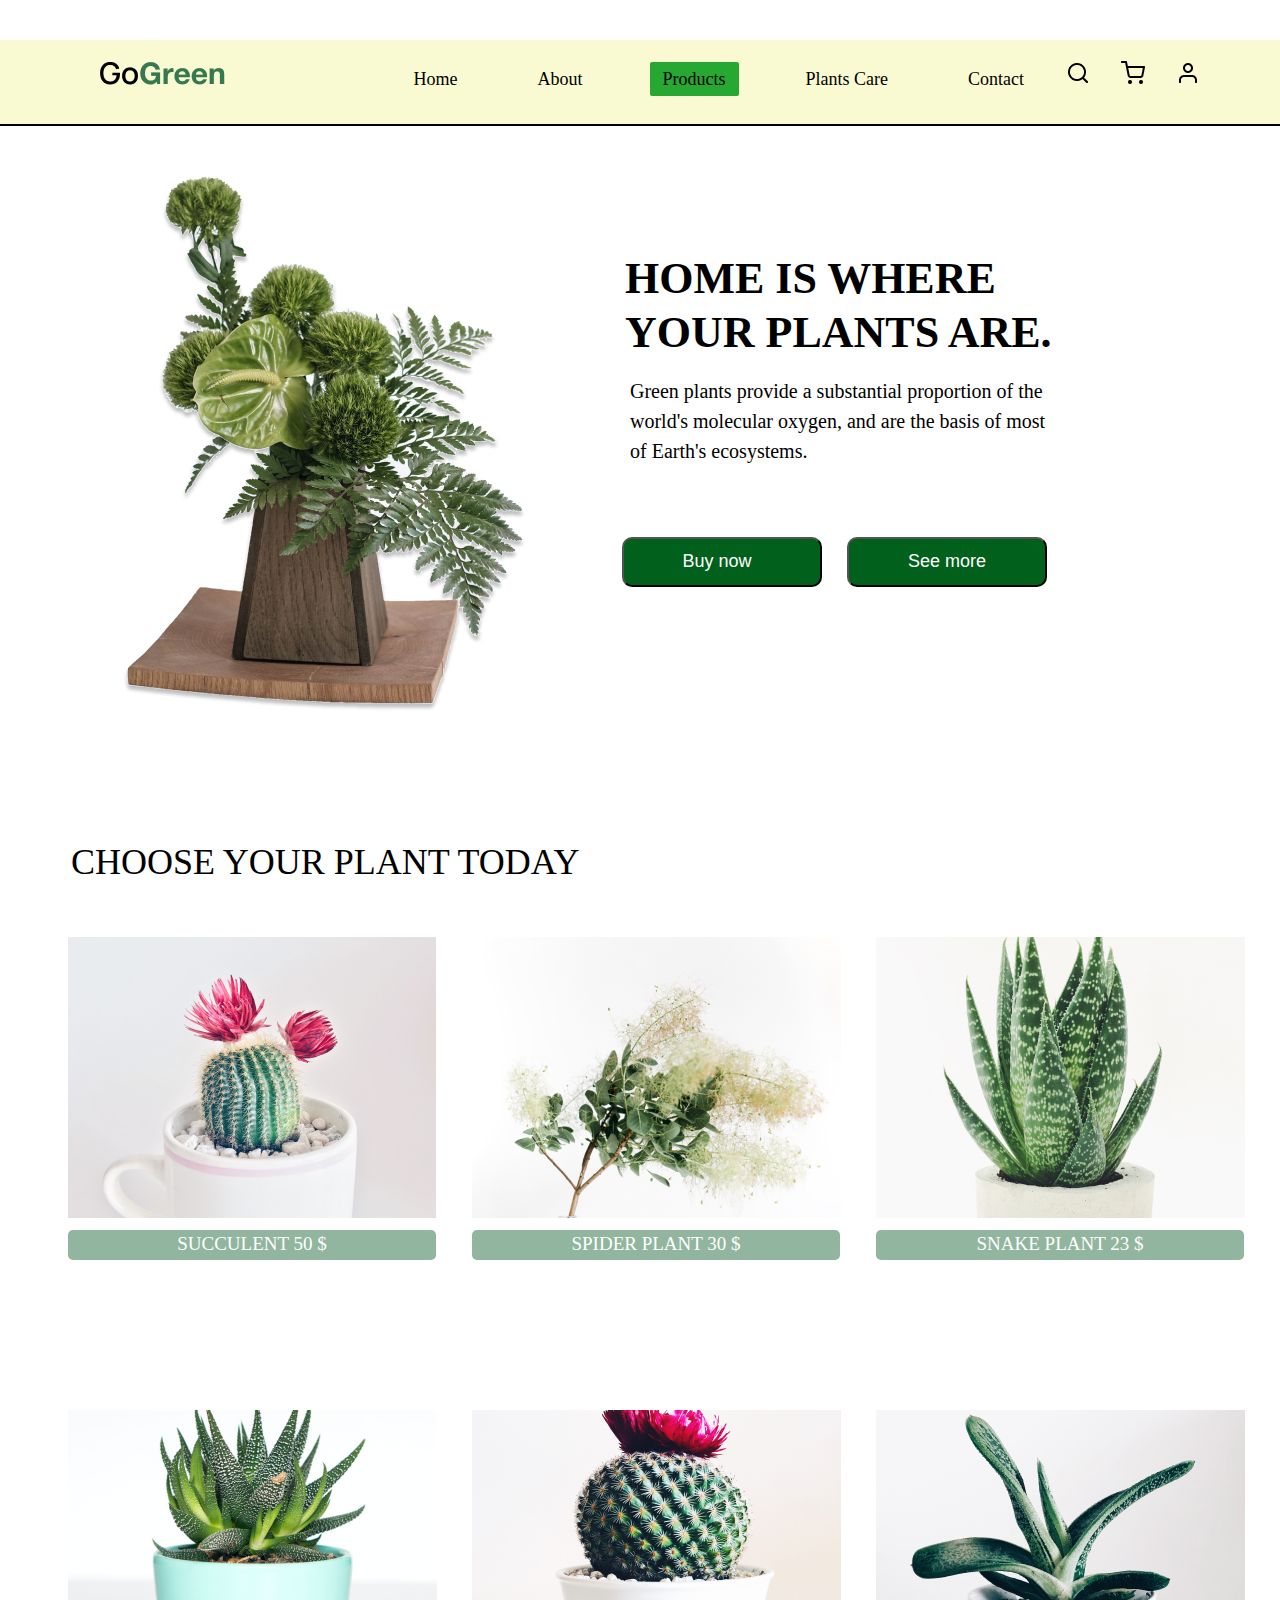
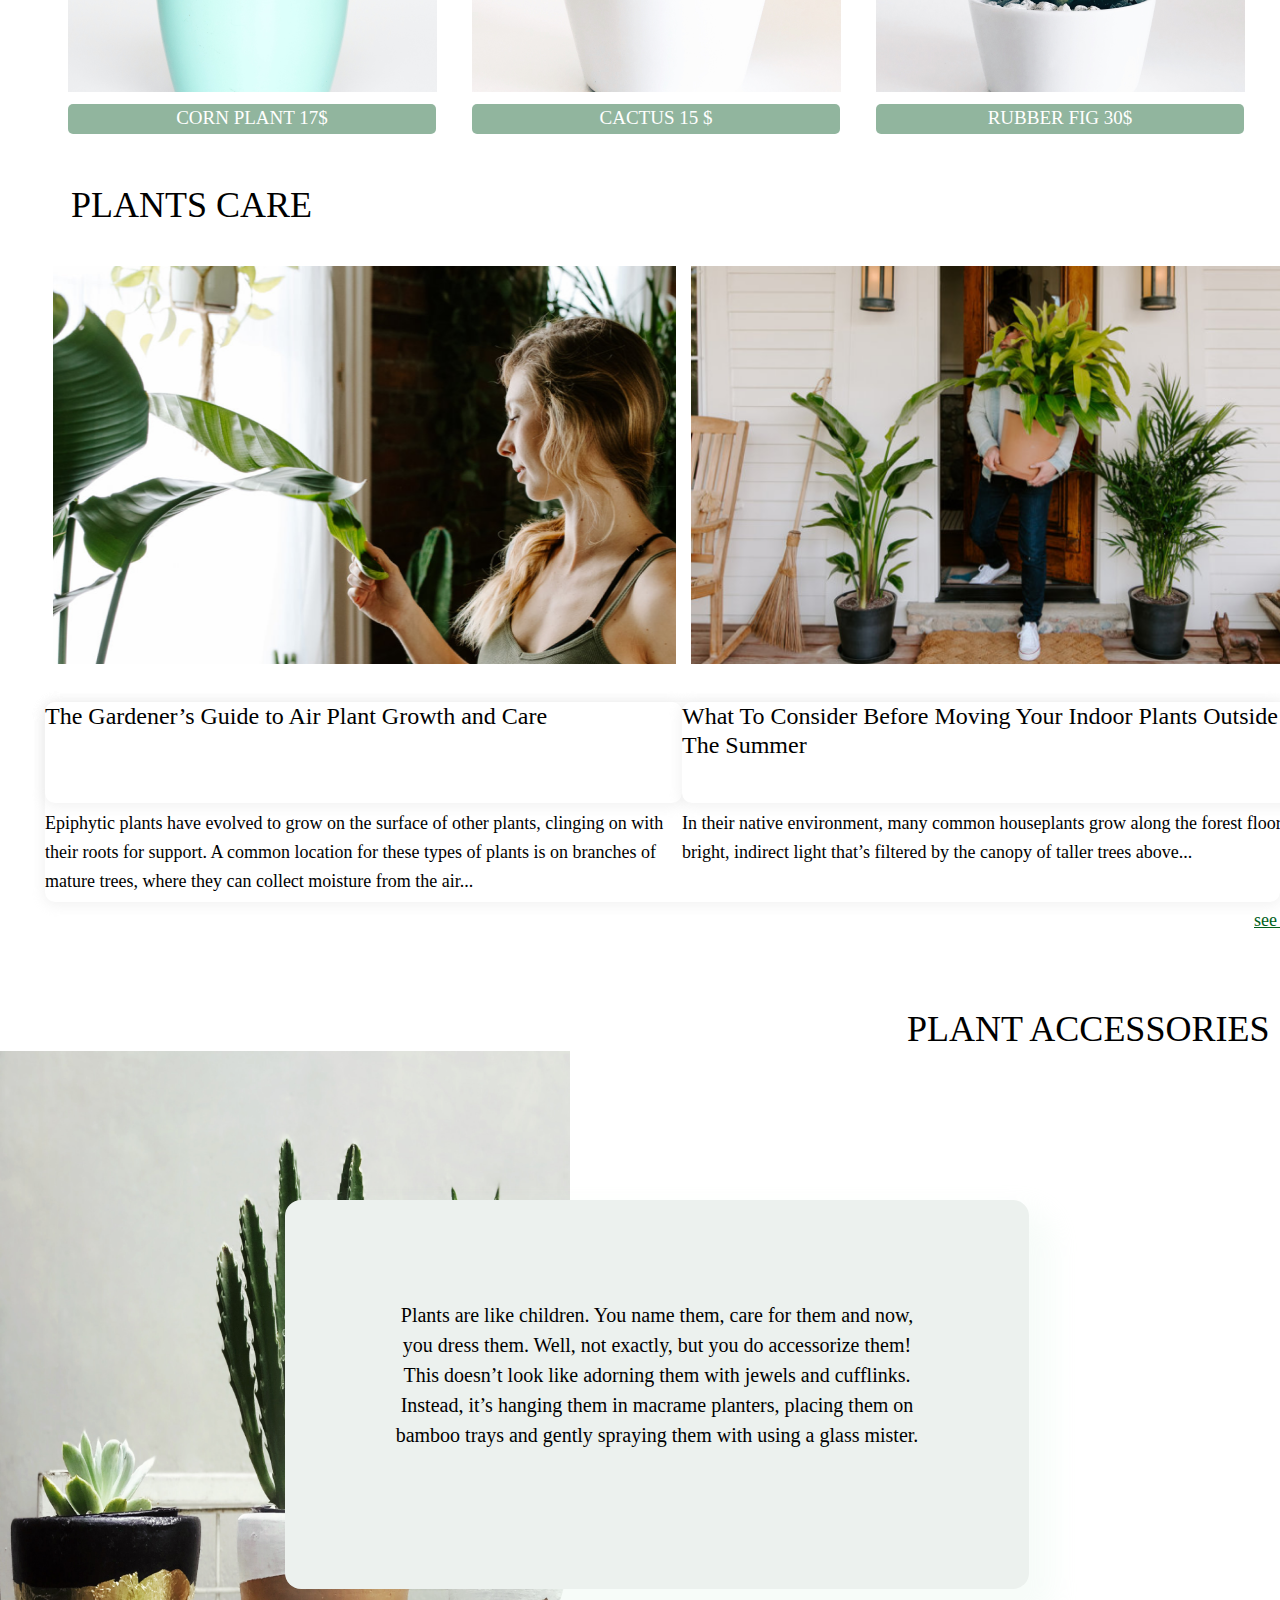
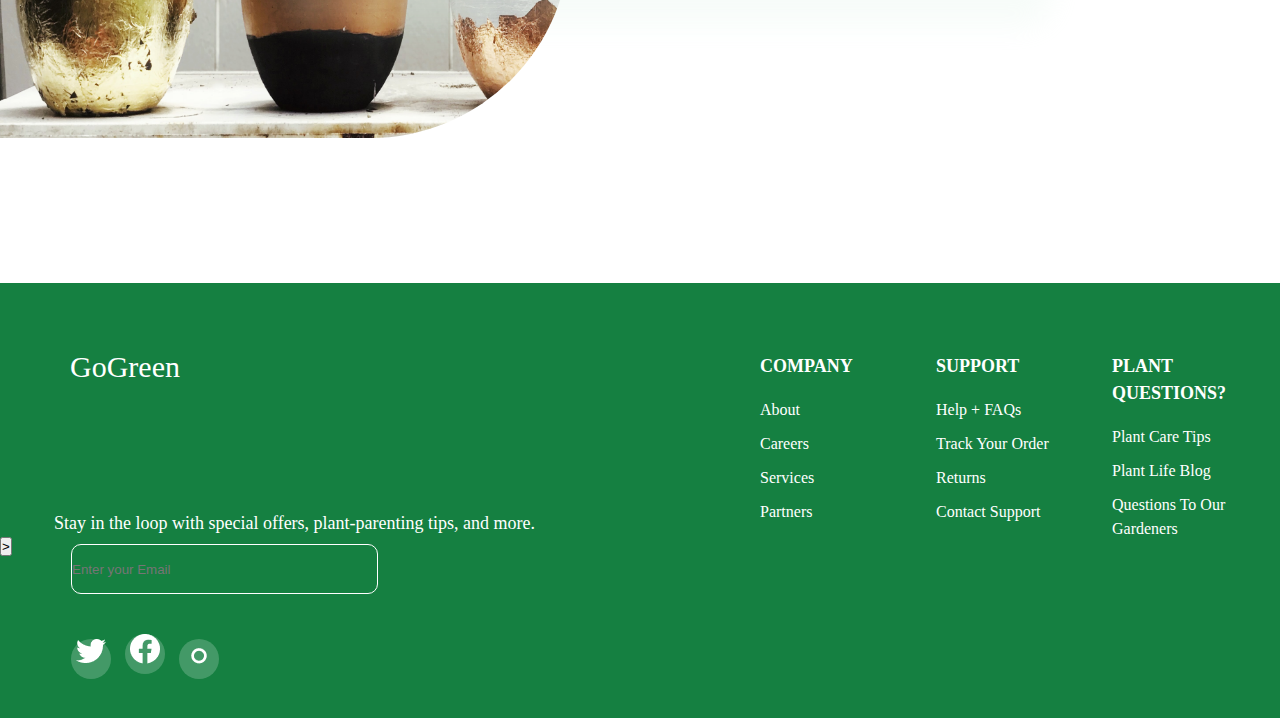
<file: product.html>
<!DOCTYPE html>
<html lang="en">

<head>
    <meta charset="UTF-8">
    <meta http-equiv="X-UA-Compatible" content="IE=edge">
    <meta name="viewport" content="width=device-width, initial-scale=1.0">
    <link rel="stylesheet" href="css/reset.css">
    <link rel="stylesheet" href="css/style.css  ">
    <title>Document</title>
</head>

<body>
    <nav>
        <a class="logo-button" href="index.html"><img src="image/Logo.png" class="logo" alt="logo"></a>
        <ul>
            <li><a  href="index.html">Home</a></li>
            <li><a href="about.html">About</a></li>
            <li><a class="active" href="product.html">Products</a></li>
            <li><a href="care.html">Plants Care</a></li>
            <li><a href="contact.html">Contact</a></li>
            <a class="icon-buttons" href="index.html"><img src="image/icons-header.png" class="icons-logo" alt="logo"></a>

        </ul>
    </nav>
    <div class="nav-line"></div>
    <div class="main-photo">
        <img src="image/home-photo-1.png" alt="plant-1">
    </div>
    <div class="home-title">
        <p>HOME IS WHERE 
            YOUR PLANTS ARE.</p>
    </div>
<div class="home-second-title">
    <p>Green plants provide a substantial proportion 
        of the world's molecular oxygen, and are 
        the basis of most of Earth's ecosystems.</p>
</div>
<div class="buy-buttons">
    <button class="buy">Buy now</button>
    <button class="see">See more</button>
</div>
<h3 class="home-choose">Choose Your Plant Today</h3>

<div class="wrapper-1">
    <div> <img src="image/plant-1.png" alt="plant-1"></div>
    <div> <img src="image/plant-2.png" alt="plant-2"></div>
    <div> <img src="image/plant-3.png" alt="plant-3"></div>
</div>
<div class="wrapper-1-info">
    <div> succulent         50 $</div>
    <div> spider plant 30 $</div>
    <div> snake plant 23 $</div>
</div>
<div class="wrapper-2">
    <div> <img src="image/plant-4.png" alt="plant-4"></div>
    <div> <img src="image/plant-5.png" alt="plant-5"></div>
    <div> <img src="image/plant-6.png" alt="plant-6"></div>
</div>
<div class="wrapper-2-info">
    <div> Corn plant  17$</div>
    <div> cactus 15 $</div>
    <div> rubber fig 30$</div>
</div>
<h3 class="home-plants">Plants Care</h3>
<div class="wrapper-care-1">
    <img src="image/plants-care-1.png" alt="care-1">
    <img src="image/plants-care-2.png" alt="care-2">
</div>
<div class="wrapper-care-info">
    <div class="info-1">The Gardener’s Guide to Air Plant Growth
         and Care</div>
         <div class="info-2">What To Consider Before Moving Your Indoor Plants 
            Outside For The Summer</div>
            <p class="info-p">Epiphytic plants have evolved to grow on the surface of other plants, clinging on with their roots for support. A common location for these
                 types of plants is on branches of mature trees, where they can collect moisture from the air...</p>
            <p class="info-p">In their native environment, many common houseplants grow along the forest
                     floor in bright, indirect light that’s filtered by the canopy of taller trees above...</p>
</div>
<h4 class="see-more">see more</h4>
<h3 class="plant-ac">Plant Accessories</h3>
<div class="grid">
    <img src="image/accesories-1.png" alt="" class="accesories-1">
    <p class="accesories-body">Plants are like children. You name them, care for them and now, you dress them. Well, not exactly, but you do accessorize them!
        This doesn’t look like adorning them with jewels and cufflinks.
         Instead, it’s hanging them in macrame planters, 
        placing them on bamboo trays and gently spraying them with using a glass mister.</p>
  </div>

  <footer class="footer">
   
    <div class="container-footer">
        <div class="row">
            <div class="footer-col">
                <h4>COMPANY</h4>
                <ul>
                    <li><a href="#">About</a></li>
                    <li><a href="#">Careers</a></li>
                    <li><a href="#">Services</a></li>
                    <li><a href="#">Partners</a></li>
                </ul>
            </div>
            <div class="footer-col">
                <h4>SUPPORT</h4>
                <ul>
                    <li><a href="#">Help + FAQs</a></li>
                    <li><a href="#">Track Your Order </a></li>
                    <li><a href="#">returns</a></li>
                    <li><a href="#">Contact Support</a></li>
                </ul>
            </div>
            <div class="footer-col">
             <h4>PLANT QUESTIONS?</h4>
             <ul>
                 <li><a href="#">Plant Care Tips</a></li>
                 <li><a href="#">Plant Life Blog</a></li>
                 <li><a href="#">Questions to our Gardeners</a></li>
             </ul>
         </div>
    
        
            </div>
        </div>
    </div>
    <h2 class="footer-logo">GoGreen</h2>
    <p class="footer-p">Stay in the loop with special offers, plant-parenting tips, and more.</p>
    <div class="foter-email-form">
        <input class="email-type" type="email" placeholder  ="Enter your Email" id="footer-email"> <input type="submit" value=">"
        id="footer-email-btn">
    </div>
    <div class="social-links">
        <a href="#"><img src="image/tweet-img.png" class="tweet" alt="logo"></a>
        <a href="#"><img src="image/fb-icon.png" class="fb"  alt="logo"></a>
        <a href="#"><img src="image/linked-icon.png" class="linked" alt="logo"></a>
        
    </div>
</footer>



</body>

</html>
</file>
<file: css/style.css>
* {
    padding: 0;
    margin: 0;
    text-decoration: none;
    list-style: none;
    box-sizing: border-box;
}

img {
    cursor: pointer;
}

nav {
    background-color: lightgoldenrodyellow;
    height: 84px;
    margin-top: 40px;
    width: 100%;

}

a.logo-button {
    Width: 197px;
    Height: 40px;
    line-height: 80px;
    padding: 0 100px;
}

nav ul {
    float: right;
    margin-right: 80px;
}

nav ul li {
    display: inline-block;
    line-height: 80px;
    margin: 0 25px;
}

nav ul li a {
    color: black;
    font-size: 18px;
    align-items: center;
    line-height: 21.98px;
    padding: 7px 13px;
    border-radius: 2px;
}

a.active,
a:hover {
    background: #27a832;
    transition: .5s;
}

/*.body  nav > a:first-child{
    display:none;
    display: block;
    }
    */
.nav-line {
    width: auto;
    border: 1px solid black;

}

.main-photo {
    width: 501px;
    height: 604px;
    margin-left: 70px;
    margin-top: 7px;
}

.home-title {
    position: absolute;
    width: 472px;
    height: 111px;
    left: 625px;
    top: 252px;
    font-family: 'Helvetica Neue';
    font-style: normal;
    font-weight: 700;
    font-size: 44px;
    line-height: 54px;
    color: #000000;
}

.home-second-title {
    position: absolute;
    width: 418px;
    height: 111px;
    left: 630px;
    top: 376px;
    font-family: 'Helvetica Neue';
    font-style: normal;
    font-weight: 400;
    font-size: 20px;
    line-height: 30px;
    color: #000000;
}

.buy-buttons {
    position: relative;
    width: 425px;
    height: 50px;
    background-color: white;
    display: flex;
    margin-left: 622px;
    margin-top: -200px;
}

.buy-buttons>.buy {
    cursor: pointer;
    width: 200px;
    height: 50px;
    background-color: #01601B;
    border-radius: 10px;
    font-size: 18px;
    Line-height: 21.98px;
    text-align: center;
    padding-right: 10px;
    margin-right: 25px;
    color: white;
    transition: ease-out 0.3s;
    box-shadow: inset 0 0 0 0 yellowgreen;

}

.buy-buttons>.see {
    cursor: pointer;
    width: 200px;
    height: 50px;
    background-color: #01601B;
    border-radius: 10px;
    font-size: 18px;
    Line-height: 21.98px;
    text-align: center;
    color: white;
    transition: ease-out 0.3s;
    box-shadow: inset 0 0 0 0 yellowgreen;
}

.buy-buttons:hover {
    box-shadow: inset 425px 0 0 0 yellowgreen;
    color: yellow;
    font-size: 25px;
}

.home-choose {
    position: absolute;
    width: 521px;
    height: 44px;
    left: 71px;
    top: 840px;

    font-family: 'Helvetica Neue';
    font-style: normal;
    font-weight: 500;
    font-size: 36px;
    line-height: 44px;
    text-transform: uppercase;
    color: #000000;
}

.wrapper-1 {
    margin-top: 350px;
    margin-left: 68px;
    display: grid;
    grid-template-columns: 1fr 1fr 1fr;
}

.wrapper-1-info {
    display: grid;
    margin-left: 68px;
    grid-template-columns: 1FR 1FR 1FR;
    margin-top: 5PX;
    text-transform: uppercase;
}

.wrapper-1-info>div {
    width: 368px;
    height: 30px;
    background: rgba(54, 121, 79, 0.55);
    font-Weight: 500;
    font-Size: 19px;
    color: #fff;
    border-radius: 5px;
    text-align: center;
}

.wrapper-2-info {
    display: grid;
    margin-left: 68px;
    grid-template-columns: 1FR 1FR 1FR;
    margin-top: 5PX;
    text-transform: uppercase;
}

.wrapper-2-info>div {
    width: 368px;
    height: 30px;
    background: rgba(54, 121, 79, 0.55);
    font-Weight: 500;
    font-Size: 19px;
    color: #fff;
    border-radius: 5px;
    text-align: center;
}

.wrapper-1>img {
    width: 50px;
    height: 433px;
}

.wrapper-2 {
    margin-top: 150px;
    margin-left: 68px;
    display: grid;
    grid-template-columns: 1fr 1fr 1fr;
}

.home-plants {
    margin-left: 71px;
    margin-top: 50px;
    font-size: 36px;
    line-height: 43.96px;
    text-transform: uppercase;
}

.wrapper-care-1 {
    display: grid;
    grid-template-columns: 1fr 1fr;
    margin: 3%;
}

.wrapper-care-1>img {
    Width: 638px;
    Height: 397.73px;
    padding-left: 15px;
}

.wrapper-care-info {
    width: auto;
    height: 200px;
    display: grid;
    grid-template-columns: 1fr 1fr;
    margin-left: 45px;
    line-height: 29px;
    color: black;
    background: #FFFFFF;
    box-shadow: 0px 2px 13px 1px rgba(209, 209, 209, 0.31);
    border-radius: 10px;
}

.wrapper-care-info .info-1 {
    font-size: 24px;
    width: 637px;
    height: 100.07px;
    background: #FFFFFF;
    box-shadow: 0px 2px 13px 1px rgba(209, 209, 209, 0.31);
    border-radius: 10px;
}

.wrapper-care-info .info-2 {
    font-size: 24px;
    width: 637px;
    height: 100.07px;
    background: #FFFFFF;
    box-shadow: 0px 2px 13px 1px rgba(209, 209, 209, 0.31);
    border-radius: 10px;
}

.wrapper-care-info .info-p {
    font-size: 18p;
}

.wrapper-care-info .info-p {
    font-size: 18px;
}
.see-more{
    width: 80px;
    height: 22px;
    cursor: pointer;
font-size: 18px;
line-height: 22px;
text-decoration-line: underline;
color: #01601B;
margin-left: 1254px;
margin-top: 7px;
}
.plant-ac{
font-size: 36px;
line-height: 44px;
margin-left: 907px;
margin-top: 76px;
text-transform: uppercase;
}
.rectangle{
position: absolute;
width: 821px;
height: 687px;
left: 0px;
background: #D9D9D9;
border-radius: 0px 0px 200px 0px;
}
.rectangle-2{
    margin-top: 100px;
height: 389px;
width: 744px;
margin-left: 600px;
border-radius: 16px;
background: #ECF1EE;
box-shadow: 10px 23px 29px 14px rgba(215, 242, 225, 0.2);
border-radius: 16px;
}
.grid {
    display: grid;
    grid-template-columns: repeat(4, 1fr);
    
    width: 100%;
    max-width: 1140px;
    margin: 0 auto;
    margin-left: 0;
  }
  .accesories-1, .accesories-body {
  grid-row: 1/2;
  align-self: center;
}

.accesories-1 { grid-column: 1 / 3; 
    Width: 821px;
    Height:687px;
    border-radius: 0px 0px 200px 0px;
}

.accesories-body { 
  grid-column: 2 / -1;
  width: 744px;
  height: 389px;
  background: #ECF1EE;
  box-shadow: 10px 23px 29px 14px rgba(215, 242, 225, 0.2);
  border-radius: 16px;
  padding: .45em;
 text-align: center;
 padding: 100px 108px;
 font-size: 20px;
}


.accesories-1{
  max-width: 100%;
  display: block;
}


/*.buy-buttons> .see :hover{
    box-shadow: inset 200px 0 0 0 yellowgreen;
    transform: scale(1.2);
}*/
 /* ეს იქნება უკვე კონტაქტების ფეიჯი*/
 .contact-wrapper .main-background{
    width: 100%;
    height: 1079px;
    margin-top: 235px;
    border: 2 px #000000 solid;
 }
 
 .contact-wrapper{
    overflow: hidden;
    position: relative;
 }
 .text-wrapper{
    width: 100%;
    position: absolute;
    margin-top: -1000px;
 }
 .text-wrapper h3{
    text-align: center;
    font-size: 30px;
    line-height: 37px;
    color: #ffffff;
    font-family: Arial, Helvetica, sans-serif;
 }
 .icon-wrapper{
    width: 1440px;
    height: 50px;
   display: flex;
   justify-content: space-around;
    background-color: #c52a2a;
    margin-left: 100px;
 }
 .icon-wrapper img{
    width: 50px;
    height: 50px;
    background-color: violet;

 }
 .contact-color{
    width: 90%;
    height: 90%;
    display: flex;
    justify-content: center;
    background-color: #158041;

 }
 .contact-find{
   margin-left: 561px;
    font-Size: 30px;
    line-height: 36.63px;
    margin-top: 69px;
 }
 .map-rectange{
Width: 1043px;
Height: 578.86px;
border: 1px solid #01601B;
margin-left: 199px;
}
.contact-rectangle >h3 {
    font-size: 30px;
    color: #c52a2a;
    margin-top: 0;
}
.map-rectange .contact-map{
    display: flex;
    justify-content: center;
    align-items: center;
    margin-top: 65px;
}


/*es ukvee example css */

@import url('https://fonts.googleapis.com/css2?family=Poppins:wght@300;400;500;600;700&display=swap');
body{
	line-height: 1.5;
	font-family: 'Helvetica Neue';
}
.footer{
    max-width: 1440px;
    height: 435px;
    margin-top: 145px;
    background: #158041;
    padding: 70px 0;
}
.footer-logo{
    font-size: 30px;
    color: white;
    margin-top: -195px;
    margin-left: 70px;
    line-height: 41px;
}
.footer-p{
font-family: 'Helvetica Neue';
font-style: normal;
font-weight: 500;
font-size: 18px;
line-height: 22px;
color: white;
margin-top: 125px;
margin-left: 54px;
}

#footer-email{
    width: 307px;
    height: 50px;
    margin-left: 71px;
    margin-top: 10px;
    background: #158041;
    border: 1px solid #FFFFFF;
border-radius: 10px;
position: absolute;
color: white;
}
.footer-email > .email-type{
    color: white;
    font-size: 20px;
}
.footer-email-btn{
    margin-left: 376px;
}
.foter-email-form{
    width: 307px;
    height: 50px;
}
.container-footer{
	max-width: 50%;
    margin-left: 730px;
    margin-top: 0px;
}
.row{
	display: flex;
	flex-wrap: wrap;
}

.footer-col{
   width: 32%;
   padding: 0 30px;
}
.footer-col h4{
	font-size: 18px;
	color: white;
	text-transform: capitalize;
	margin-bottom: 18px;
	font-weight: 700;
	position: relative;
}
.footer-col h4::before{
	content: '';
	position: absolute;
	left:0;
	bottom: -10px;
	height: 2px;
	box-sizing: border-box;
	width: 50px;
}
.footer-col ul li:not(:last-child){
	margin-bottom: 10px;
}
.footer-col ul li a{
	font-size: 16px;
	text-transform: capitalize;
	color: white;
	text-decoration: none;
	font-weight: 400;
	color: white;
	display: block;
	transition: all 0.3s ease;
}
.footer-col ul li a:hover{

	padding-left: 8px;
}
.social-links{
    margin-top: 50px;
    margin-left: 71px;
}
 .social-links a{
	display: inline-block;
	height: 40px;
	width: 40px;
	background-color: rgba(255,255,255,0.2);
	margin:0 10px 10px 0;
	text-align: center;
	line-height: 40px;
	border-radius: 50%;
	color: #ffffff;
	transition: all 0.5s ease;
}
.social-links > img{
    display: flex;
}
.social-links a:hover{
	color: #24262b;
	background-color: #2266be;
}
.wrapper-1 .img-1{
        opacity: 1;
        display: block;
        width: 100%;
        height: auto;
        transition: .5s ease;
        backface-visibility: hidden;
      }
      
      .wrapper-1 .middle {
        transition: .5s ease;
        opacity: 0;
        position: absolute;
        top: 50%;
        left: 50%;
        transform: translate(-50%, -50%);
        -ms-transform: translate(-50%, -50%);
        text-align: center;
      }
      
      .wrapper-1:hover .image {
        opacity: 0.3;
      }
      
      .wrapper-1:hover .middle {
        opacity: 1;
      }
      
      .text {
        background-color: #04AA6D;
        color: white;
        font-size: 16px;
        padding: 16px 32px;
      }

/*responsive*/
</file>
